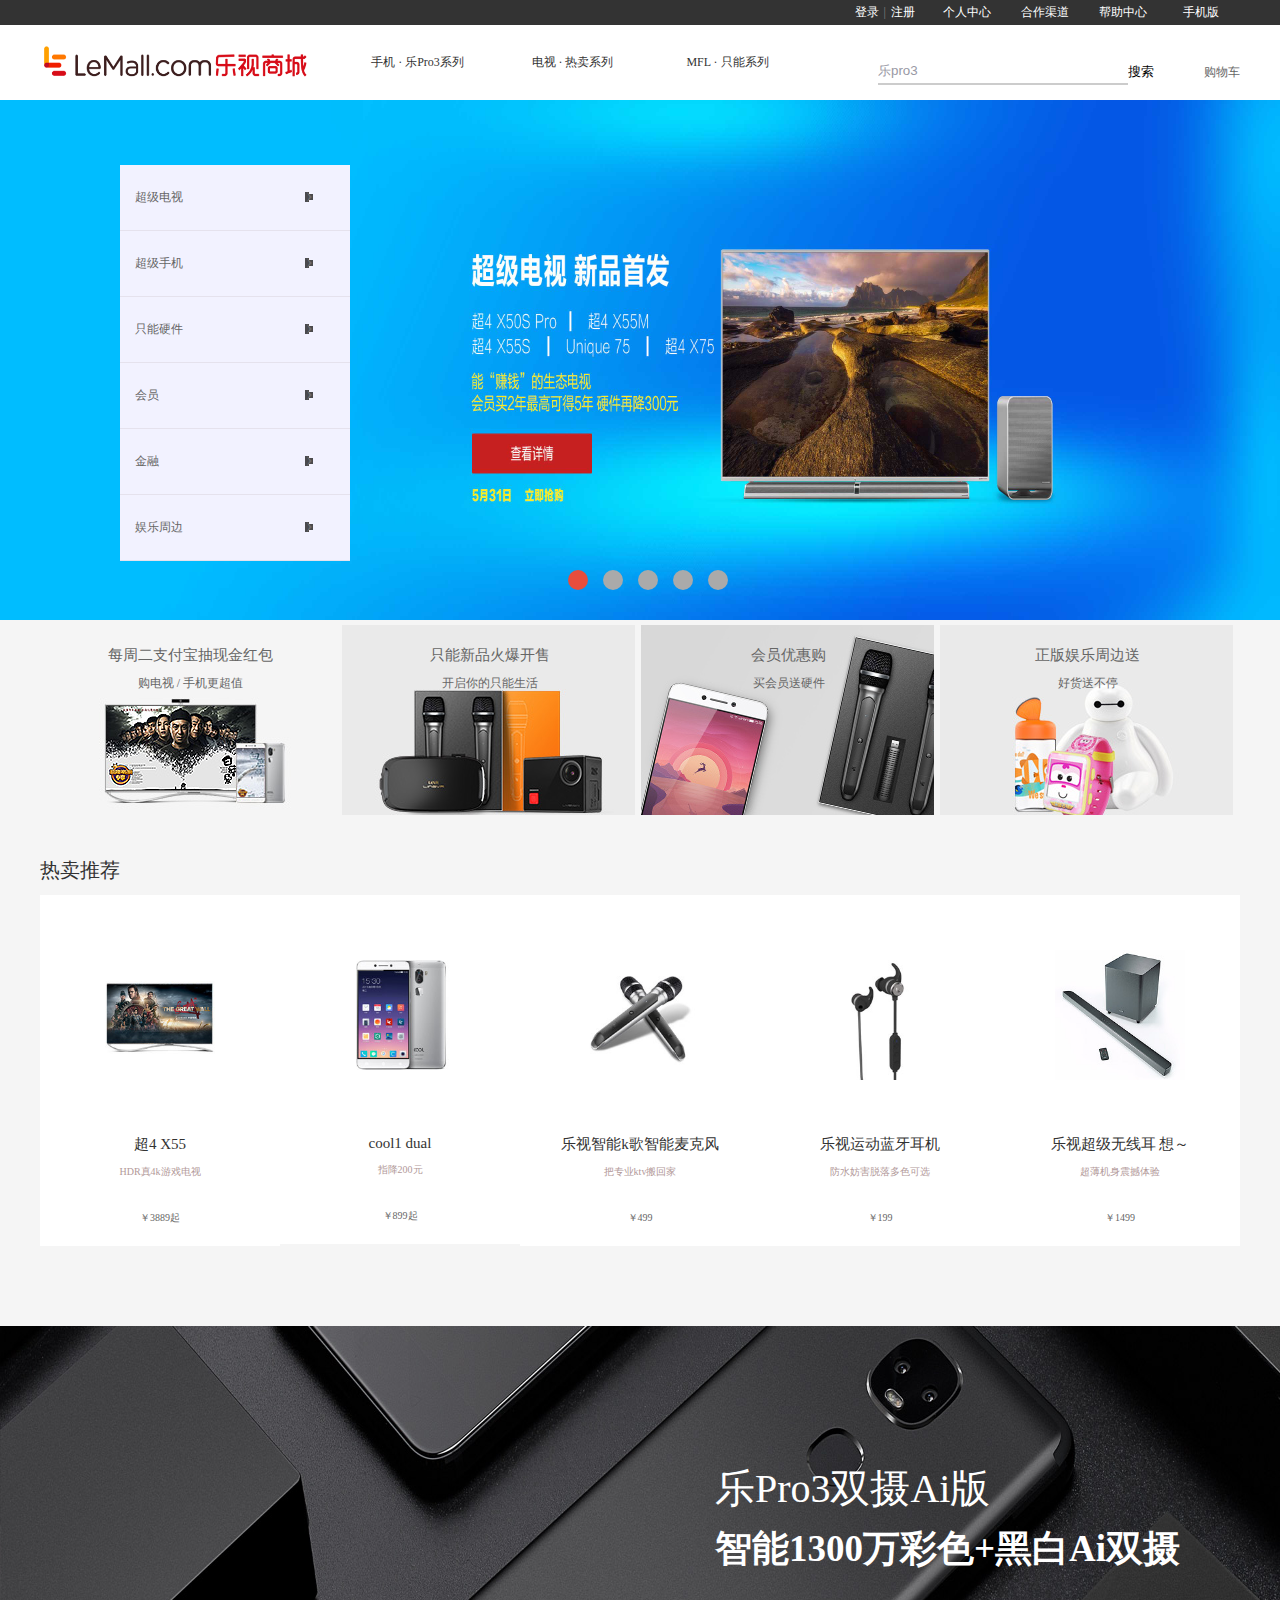
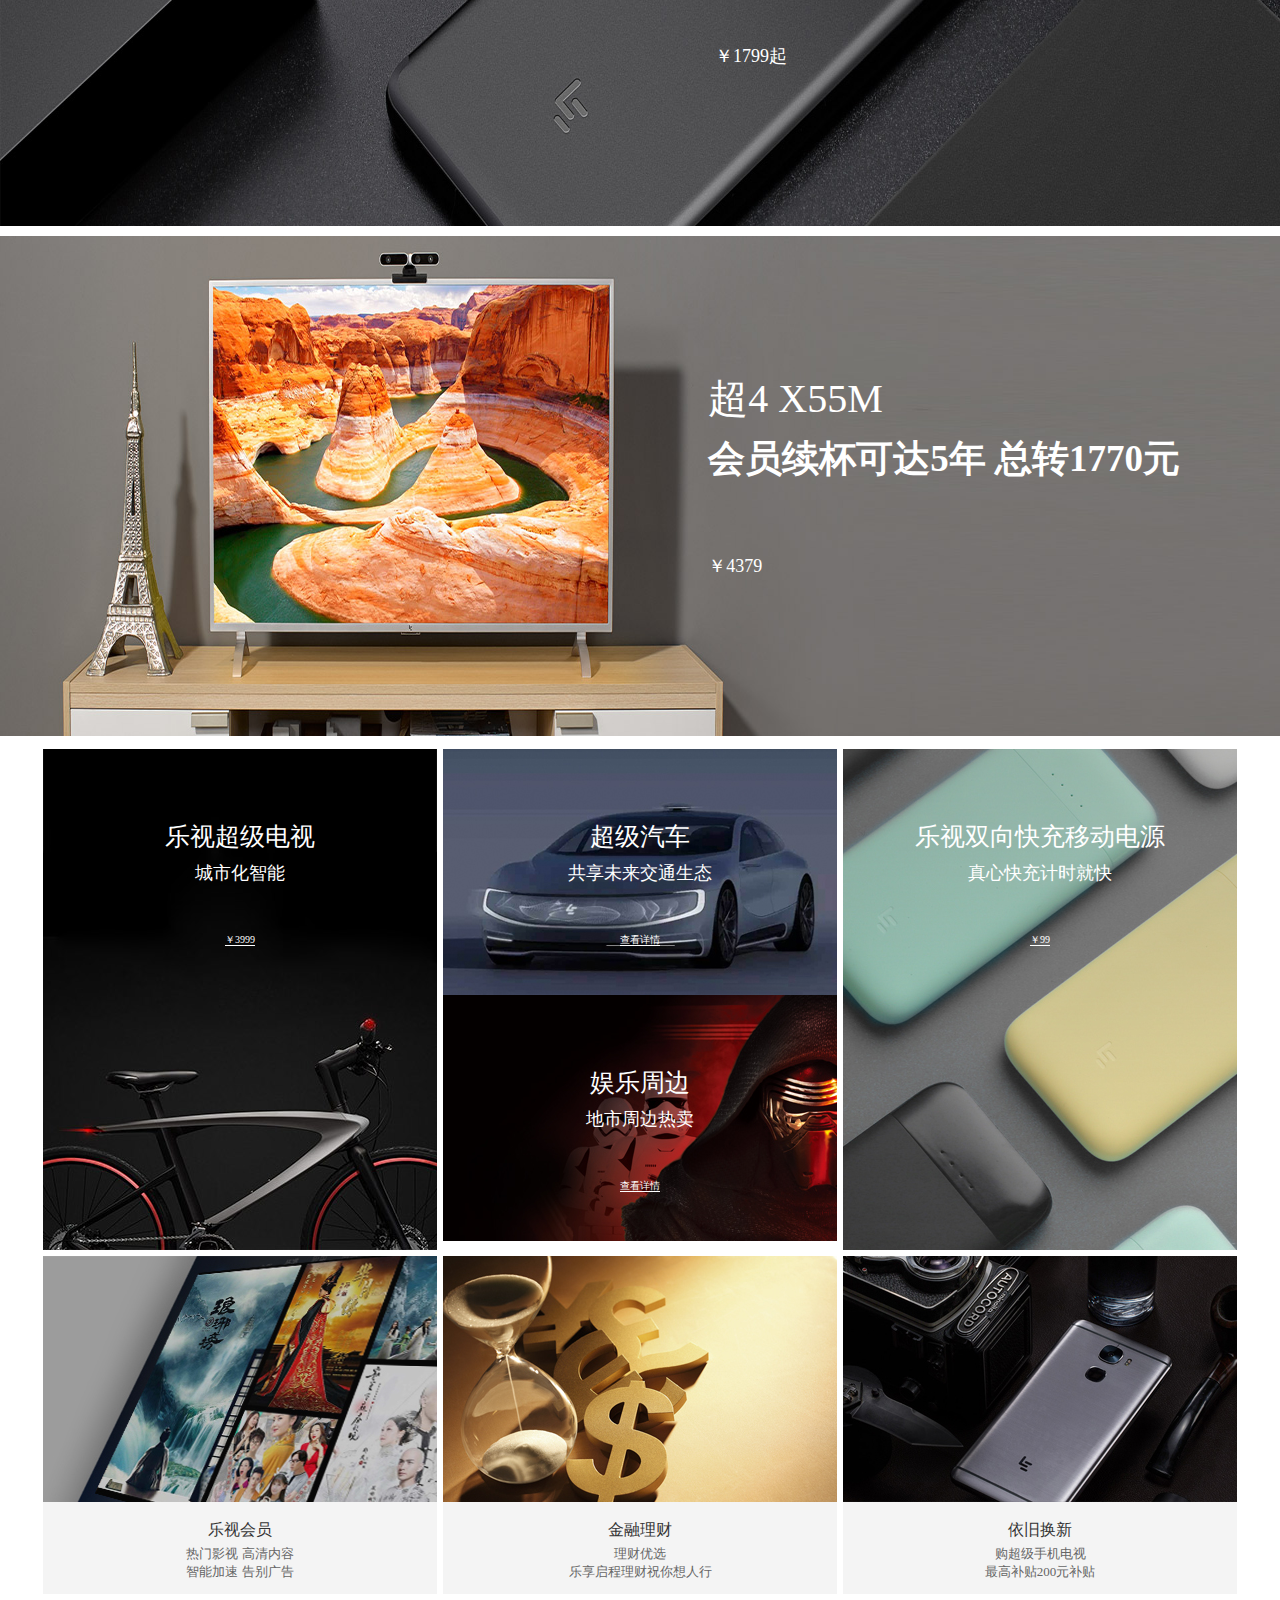
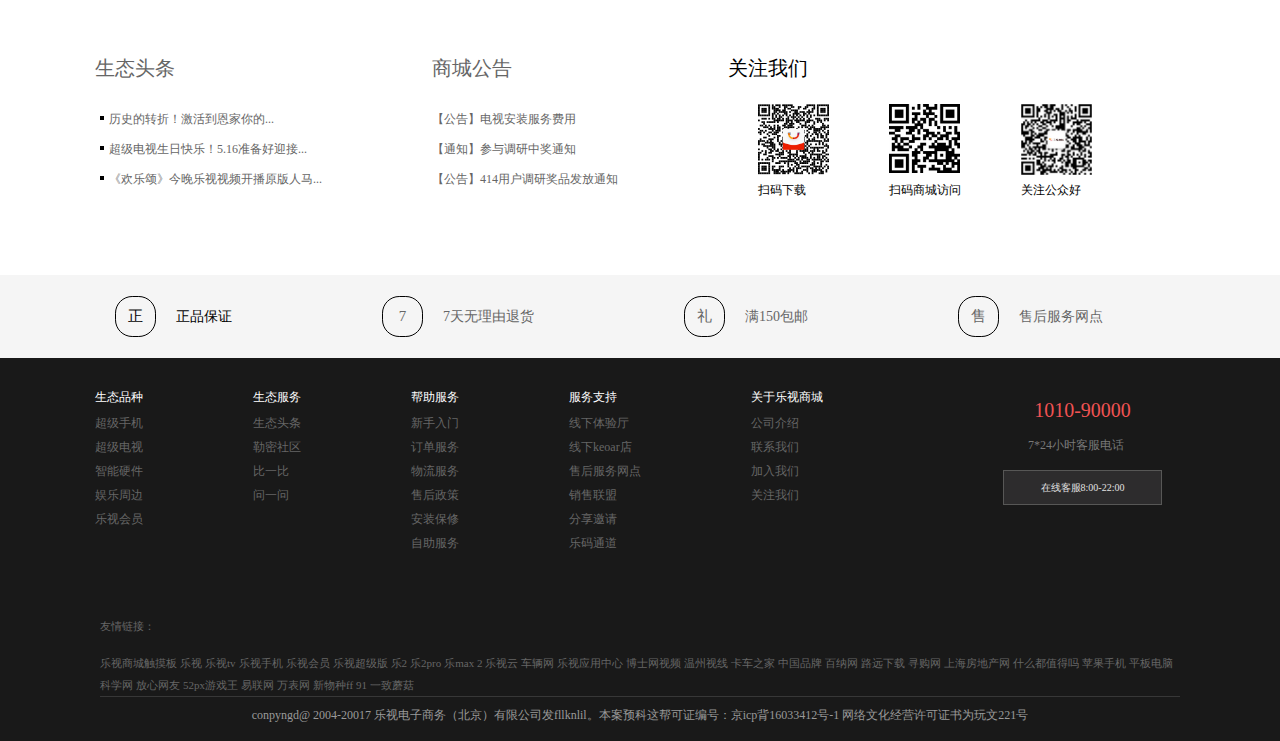
<file: index.html>
<!DOCTYPE html>
<html>
	<head>
		<meta charset="utf-8" />
		<title></title>
		<link type="text/css" rel="stylesheet" href="css/public.css" />
		<link rel="stylesheet" href="css/index.css" />
	</head>
	<body>
		<div id="head">
			<div class="wrpper">
				<div class="right">
				<div class="left head-le"><a href="deng.html">登录</a><span>|</span><a href="subIndex.html">注册</a>
			      </div>
				<div class="right head-ri">	
					<ul>
						<li id="te"><a href="#">个人中心</a></li>
						<li><div><a href="#">合作渠道</a></div>
							<div class="head-bot">
								<ul class="head-bot-b">
									<li><a href="#">大客户通道</a></li>
									<li><a href="#">LePar</a></li>
									<li><a href="#">销售管理</a></li>
								</ul>
							</div>
						</li>
						<li><div><a href="#">帮助中心</a></div>
							<div class="head-bot">
							 <ul class="head-bot-b">
							 	<li><a href="#">配送安装</a></li>
							 	<li><a href="#">售后服务</a></li>
							 	<li><a href="#">运送客服</a></li>
							 	<li><a href="#">联系客服</a></li>
							 </ul>
							</div>
						</li>
						<li>
							<div><a href="#">手机版</a></div>
							<div class="head-bot head-boo">
								<div class="head-bot-w">
									<div >
										<img src="img/12540050008480802.jpg"/>
										<p>扫码下载APP</p>
									</div>
									<div >
										<img src="img/12540104990856432.jpg"/>
										<p>扫码访问微商城</p>
									</div>
									
									
								</div>
							</div>
						</li>
					</ul>
				</div>
				</div>
			</div>
		</div>
		<div id="nav">
			<div class="clear wrpper">
			<div class="left na-le"><a href="#"><img src="img/logo.jpg"/></a></div>
			<div class="left na-le2">
				 <ul>
				 	<li class="1"><a href="#">手机 · 乐Pro3系列</a></li>
				 	<li class="2"><a href="#">电视 · 热卖系列</a></li>
				 	<li class="3"><a href="#">MFL · 只能系列</a></li>
				 </ul>
			</div>
			<div class="right na-ri">
				<div>
					<input class="inp1" type="text" value="乐pro3"/>
					<input class="inp2" type="button" value="搜索"/>
					<span class="span1"><a href="#">购物车</a></span>
					<div class="box">
						<ul>
							<li><a href="#">超4 X40M</a></li>
							<li><a href="#">乐pro3</a></li>
							<li><a href="#">超运动蓝牙耳机</a></li>
							<li><a href="#">乐视盒子</a></li>
							<li><a href="#">变形金刚</a></li>
						</ul>
					</div>
				</div>
				</div>
			</div>
			
			<div class="nav-c">
				<div class="nav-c1 wrpper">
					<ul class="clear">
						<li><a href="#">
							<img src="img/17385883440804157.jpg"/>
							<p>乐视pro3双摄a版</p>
							<span>￥1799起</span>
							</a>
						</li>
						<li><a href="#">
							<img src="img/17385940480153684.jpg"/>
							<p>乐pro3 精英版</p>
							<span>￥1499起</span>
							</a>
							
						</li>
						<li><a href="#">
							<img src="img/17385996827758818.jpg"/>
							<p>乐pro标准版6g+64g</p>
							<span>￥1999起</span>
							</a>
						</li>
						<li><a href="#">
							<img src="img/17386393770194758.jpg"/>
							<p>乐pro3 张艺谋版</p>
							<span>￥2499起</span>
							</a>
						</li>
						</ul>
					</div>
					
					<div class="nav-c2 wrpper">
					<ul class="clear">
						<li><a href="#">
							<img src="img/17547541609074705.jpg"/>
							<p>乐视pro3双摄a版</p>
							<span>￥1799起</span>
							</a>
						</li>
						<li><a href="#">
							<img src="img/17547602406137180 (1).jpg"/>
							<p>乐pro3 精英版</p>
							<span>￥1499起</span>
							</a>
							
						</li>
						<li><a href="#">
							<img src="img/17547619084790142.jpg"/>
							<p>乐pro标准版6g+64g</p>
							<span>￥1999起</span>
							</a>
						</li>
						<li><a href="#">
							<img src="img/17547682309088336.jpg"/>
							<p>乐pro3 张艺谋版</p>
							<span>￥2499起</span>
							</a>
						</li>
						<li><a href="#">
							<img src="img/19284505050983825.jpg"/>
							<p>乐pro3 张艺谋版</p>
							<span>￥2499起</span>
							</a>
						</li>
						<li><a href="#">
							<img src="img/19284524595919984.jpg"/>
							<p>乐pro3 张艺谋版</p>
							<span>￥2499起</span>
							</a>
						</li>
						</ul>
					</div>
					
					<div class="nav-c3 wrpper">
					<ul class="clear">
						<li><a href="#">
							<img src="img/17548195412543703.jpg"/>
							<p>乐视pro3双摄a版</p>
							<span>￥1799起</span>
							</a>
						</li>
						<li><a href="#">
							<img src="img/17548186607578095.jpg"/>
							<p>乐pro3 精英版</p>
							<span>￥1499起</span>
							</a>
							
						</li>
						<li><a href="#">
							<img src="img/17548177901642142.jpg"/>
							<p>乐pro标准版6g+64g</p>
							<span>￥1999起</span>
							</a>
						</li>
						<li><a href="#">
							<img src="img/17548161392143892.jpg"/>
							<p>乐pro3 张艺谋版</p>
							<span>￥2499起</span>
							</a>
						</li>
						<li><a href="#">
							<img src="img/17548154138533319.jpg"/>
							<p>乐pro3 张艺谋版</p>
							<span>￥2499起</span>
							</a>
						</li>
						<li><a href="#">
							<img src="img/18509397514607988.jpg"/>
							<p>乐pro3 张艺谋版</p>
							<span>￥2499起</span>
							</a>
						</li>
						</ul>
					</div>
			</div>	
		</div>
		
		
		
		<div id="banner">
			  <div id="banner01">
			  	
			  </div>
				<div class="ban-min">
					<div class="left ban-min-left">
						<ul>
							<li class="1"><a href="#">超级电视</a></li>
							<li class="2"><a href="#">超级手机</a></li>
							<li class="3"><a href="#">只能硬件</a></li>
							<li class="4"><a href="#">会员</a></li>
							<li class="5"><a href="#">金融</a></li>
							<li class="6"><a href="#">娱乐周边</a></li>
						</ul>
					</div>
					
					<div class="ban-min-right right">
						<div class="ban-min1">
							<ul>
								<li><h1>爆款推荐</h1>
									<p><a href="#">超4 X500</a></p>
									<p><a href="#">超4 X500</a></p>
									<p><a href="#">超4 X500</a></p>
									<p><a href="#">超4 X500</a></p>
									<p><a href="#">超4 X500</a></p>
									<p><a href="#">超4 X500</a></p>
									<p><a href="#">超4 X500</a></p>
									<p><a href="#">超4 X500</a></p>
									<p><a href="#">超4 X500</a></p>
								</li>
								<li>
									<h1>电视系列</h1>
									<p><a href="#">超4 X500</a></p>
									<p><a href="#">超4 X500</a></p>
									<p><a href="#">超4 X500</a></p>
									<p><a href="#">超4 X500</a></p>
									<p><a href="#">超4 X500</a></p>
									<p><a href="#">超4 X500</a></p>
									<p><a href="#">超4 X500</a></p>
									<p><a href="#">超4 X500</a></p>
									<p><a href="#">超4 X500</a></p>
								</li>
								
								<li>
									<h1>电视了类型</h1>
									<p><a href="#">超4 X500</a></p>
									<p><a href="#">超4 X500</a></p>
									<p><a href="#">超4 X500</a></p>
									<p><a href="#">超4 X500</a></p>
									<p><a href="#">超4 X500</a></p>
									<p><a href="#">超4 X500</a></p>
									<p><a href="#">超4 X500</a></p>
									<p><a href="#">超4 X500</a></p>
									<p><a href="#">超4 X500</a></p>
								</li>
								<li>
									<h1>电视尺寸</h1>
									<p><a href="#">超4 X500</a></p>
									<p><a href="#">超4 X500</a></p>
									<p><a href="#">超4 X500</a></p>
									<p><a href="#">超4 X500</a></p>
									<p><a href="#">超4 X500</a></p>
									<p><a href="#">超4 X500</a></p>
									<p><a href="#">超4 X500</a></p>
									<p><a href="#">超4 X500</a></p>
									<p><a href="#">超4 X500</a></p>
								</li>
								<li class="te">
									<img src="img/19264941099248285.jpg" />
								</li>
							</ul>
						</div>
						<div class="ban-min2">
								<ul>
								<li><h1>爆款推荐</h1>
									<p><a href="#">超4 X500</a></p>
									<p><a href="#">超4 X500</a></p>
									<p><a href="#">超4 X500</a></p>
									<p><a href="#">超4 X500</a></p>
									<p><a href="#">超4 X500</a></p>
									<p><a href="#">超4 X500</a></p>
									<p><a href="#">超4 X500</a></p>
									<p><a href="#">超4 X500</a></p>
									<p><a href="#">超4 X500</a></p>
								</li>
								<li>
									<h1>电视系列</h1>
									<p><a href="#"><img src="img/100 (1).png"/>乐lepo双摄</a></p>
								    <p><a href="#"><img src="img/100 (1).png"/>乐lepo双摄</a></p>
								    <p><a href="#"><img src="img/100 (1).png"/>乐lepo双摄</a></p>
									<p><a href="#"></a></p>
									<p><a href="#"></a></p>
									<p><a href="#"></a></p>
									<p><a href="#"></a></p>
									<p><a href="#"></a></p>
								</li>
								
								<li>
									<h1>电视了类型</h1>
									<p><a href="#"><img src="img/100 (1).png"/>乐lepo双摄</a></p>
								    <p><a href="#"><img src="img/100 (1).png"/>乐lepo双摄</a></p>
								    <p><a href="#"><img src="img/100 (1).png"/>乐lepo双摄</a></p>
									<p><a href="#"></a></p>
									<p><a href="#"></a></p>
									<p><a href="#"></a></p>
									<p><a href="#"></a></p>
									<p><a href="#"></a></p>
								</li>
								<li>
									<h1>电视尺寸</h1>
									<p><a href="#"><img src="img/100 (1).png"/>乐lepo双摄</a></p>
								    <p><a href="#"><img src="img/100 (1).png"/>乐lepo双摄</a></p>
								    <p><a href="#"><img src="img/100 (1).png"/>乐lepo双摄</a></p>
									<p><a href="#">超4 X500</a></p>
									<p><a href="#">超4 X500</a></p>
									<p><a href="#">超4 X500</a></p>
									<p><a href="#">超4 X500</a></p>
									<p><a href="#">超4 X500</a></p>
								</li>
								<li  class="te">
									<img src="img/19289557757750645.jpg" />
								</li>
							</ul>
						</div>
						
						<div class="ban-min3">
								<ul>
								<li><h1>爆款推荐</h1>
									<p><a href="#">超4 X500</a></p>
									<p><a href="#">超4 X500</a></p>
									<p><a href="#">超4 X500</a></p>
									<p><a href="#">超4 X500</a></p>
									<p><a href="#">超4 X500</a></p>
									<p><a href="#">超4 X500</a></p>
									<p><a href="#">超4 X500</a></p>
									<p><a href="#">超4 X500</a></p>
									<p><a href="#">超4 X500</a></p>
								</li>
								<li>
									<h1>电视系列</h1>
									<p><a href="#">超4 X500</a></p>
									<p><a href="#">超4 X500</a></p>
									<p><a href="#">超4 X500</a></p>
									<p><a href="#">超4 X500</a></p>
									<p><a href="#">超4 X500</a></p>
									<p><a href="#">超4 X500</a></p>
									<p><a href="#">超4 X500</a></p>
									<p><a href="#">超4 X500</a></p>
									<p><a href="#">超4 X500</a></p>
								</li>
								
								<li>
									<h1>电视了类型</h1>
									<p><a href="#">超4 X500</a></p>
									<p><a href="#">超4 X500</a></p>
									<p><a href="#">超4 X500</a></p>
									<p><a href="#">超4 X500</a></p>
									<p><a href="#">超4 X500</a></p>
									<p><a href="#">超4 X500</a></p>
									<p><a href="#">超4 X500</a></p>
									<p><a href="#">超4 X500</a></p>
									<p><a href="#">超4 X500</a></p>
								</li>
								<li>
									<h1>电视尺寸</h1>
									<p><a href="#">超4 X500</a></p>
									<p><a href="#">超4 X500</a></p>
									<p><a href="#">超4 X500</a></p>
									<p><a href="#">超4 X500</a></p>
									<p><a href="#">超4 X500</a></p>
									<p><a href="#">超4 X500</a></p>
									<p><a href="#">超4 X500</a></p>
									<p><a href="#">超4 X500</a></p>
									<p><a href="#">超4 X500</a></p>
								</li>
								<li  class="te">
									<img src="img/19264941099248285.jpg" />
								</li>
							
							</ul>
						</div>
						
						<div class="ban-min4">
							<ul>
								<li><h1>爆款推荐</h1>
									<p><a href="#">超4 X500</a></p>
									<p><a href="#">超4 X500</a></p>
									<p><a href="#">超4 X500</a></p>
									<p><a href="#">超4 X500</a></p>
									<p><a href="#">超4 X500</a></p>
									<p><a href="#">超4 X500</a></p>
									<p><a href="#">超4 X500</a></p>
									<p><a href="#">超4 X500</a></p>
									<p><a href="#">超4 X500</a></p>
								</li>
								<li>
									<h1>电视系列</h1>
									<p><a href="#">超4 X500</a></p>
									<p><a href="#">超4 X500</a></p>
									<p><a href="#">超4 X500</a></p>
									<p><a href="#">超4 X500</a></p>
									<p><a href="#">超4 X500</a></p>
									<p><a href="#">超4 X500</a></p>
									<p><a href="#">超4 X500</a></p>
									<p><a href="#">超4 X500</a></p>
									<p><a href="#">超4 X500</a></p>
								</li>
								
								<li>
									<h1>电视了类型</h1>
									<p><a href="#">超4 X500</a></p>
									<p><a href="#">超4 X500</a></p>
									<p><a href="#">超4 X500</a></p>
									<p><a href="#">超4 X500</a></p>
									<p><a href="#">超4 X500</a></p>
									<p><a href="#">超4 X500</a></p>
									<p><a href="#">超4 X500</a></p>
									<p><a href="#">超4 X500</a></p>
									<p><a href="#">超4 X500</a></p>
								</li>
								<li>
									<h1>电视尺寸</h1>
									<p><a href="#">超4 X500</a></p>
									<p><a href="#">超4 X500</a></p>
									<p><a href="#">超4 X500</a></p>
									<p><a href="#">超4 X500</a></p>
									<p><a href="#">超4 X500</a></p>
									<p><a href="#">超4 X500</a></p>
									<p><a href="#">超4 X500</a></p>
									<p><a href="#">超4 X500</a></p>
									<p><a href="#">超4 X500</a></p>
								</li>
								<li  class="te">
									<img src="img/18830594494137580.jpg" />
								</li>
							</ul>
						</div>
						
						<div class="ban-min5">
							<ul>
								<li><h1>爆款推荐</h1>
									<p><a href="#">超4 X500</a></p>
									<p><a href="#">超4 X500</a></p>
									<p><a href="#">超4 X500</a></p>
									<p><a href="#">超4 X500</a></p>
									<p><a href="#">超4 X500</a></p>
									<p><a href="#">超4 X500</a></p>
									<p><a href="#">超4 X500</a></p>
									<p><a href="#">超4 X500</a></p>
									<p><a href="#">超4 X500</a></p>
								</li>
								<li>
									<h1>电视系列</h1>
									<p><a href="#">超4 X500</a></p>
									<p><a href="#">超4 X500</a></p>
									<p><a href="#">超4 X500</a></p>
									<p><a href="#">超4 X500</a></p>
									<p><a href="#">超4 X500</a></p>
									<p><a href="#">超4 X500</a></p>
									<p><a href="#">超4 X500</a></p>
									<p><a href="#">超4 X500</a></p>
									<p><a href="#">超4 X500</a></p>
								</li>
								
								<li>
									<h1>电视了类型</h1>
									<p><a href="#">超4 X500</a></p>
									<p><a href="#">超4 X500</a></p>
									<p><a href="#">超4 X500</a></p>
									<p><a href="#">超4 X500</a></p>
									<p><a href="#">超4 X500</a></p>
									<p><a href="#">超4 X500</a></p>
									<p><a href="#">超4 X500</a></p>
									<p><a href="#">超4 X500</a></p>
									<p><a href="#">超4 X500</a></p>
								</li>
								<li>
									<h1>电视尺寸</h1>
									<p><a href="#">超4 X500</a></p>
									<p><a href="#">超4 X500</a></p>
									<p><a href="#">超4 X500</a></p>
									<p><a href="#">超4 X500</a></p>
									<p><a href="#">超4 X500</a></p>
									<p><a href="#">超4 X500</a></p>
									<p><a href="#">超4 X500</a></p>
									<p><a href="#">超4 X500</a></p>
									<p><a href="#">超4 X500</a></p>
								</li>
								<li  class="te">
									<img src="img/18246007566206082.jpg" />
								</li>
							</ul>
						</div>
						<div class="ban-min6">
							<ul>
								<li><h1>爆款推荐</h1>
									<p><a href="#">超4 X500</a></p>
									<p><a href="#">超4 X500</a></p>
									<p><a href="#">超4 X500</a></p>
									<p><a href="#">超4 X500</a></p>
									<p><a href="#">超4 X500</a></p>
									<p><a href="#">超4 X500</a></p>
									<p><a href="#">超4 X500</a></p>
									<p><a href="#">超4 X500</a></p>
									<p><a href="#">超4 X500</a></p>
								</li>
								<li>
									<h1>电视系列</h1>
									<p><a href="#">超4 X500</a></p>
									<p><a href="#">超4 X500</a></p>
									<p><a href="#">超4 X500</a></p>
									<p><a href="#">超4 X500</a></p>
									<p><a href="#">超4 X500</a></p>
									<p><a href="#">超4 X500</a></p>
									<p><a href="#">超4 X500</a></p>
									<p><a href="#">超4 X500</a></p>
									<p><a href="#">超4 X500</a></p>
								</li>
								
								<li>
									<h1>电视了类型</h1>
									<p><a href="#">超4 X500</a></p>
									<p><a href="#">超4 X500</a></p>
									<p><a href="#">超4 X500</a></p>
									<p><a href="#">超4 X500</a></p>
									<p><a href="#">超4 X500</a></p>
									<p><a href="#">超4 X500</a></p>
									<p><a href="#">超4 X500</a></p>
									<p><a href="#">超4 X500</a></p>
									<p><a href="#">超4 X500</a></p>
								</li>
								<li>
									<h1>电视尺寸</h1>
									<p><a href="#">超4 X500</a></p>
									<p><a href="#">超4 X500</a></p>
									<p><a href="#">超4 X500</a></p>
									<p><a href="#">超4 X500</a></p>
									<p><a href="#">超4 X500</a></p>
									<p><a href="#">超4 X500</a></p>
									<p><a href="#">超4 X500</a></p>
									<p><a href="#">超4 X500</a></p>
									<p><a href="#">超4 X500</a></p>
								</li>
								<li  class="te">
									<img src="img/17010775830151128.jpg" />
								</li>
							</ul>
						</div>
					</div>
				</div>	
		</div>

		<div id="main">
			<div class="wrpper">
				<div class="ma-to">
					<ul class="clear">
						<li>
							<a hre="#">
								<div class="ma-to-s">
									<span>每周二支付宝抽现金红包</span>
									<em>购电视  / 手机更超值</em>
								</div>
							<img src="img/18762642724123516.jpg" />
							</a>
						</li>
						<li><a hre="#">
							<div class="ma-to-s"><span>只能新品火爆开售 </span>
							<em>开启你的只能生活</em>
							</div>
							
							<img src="img/zzz.jpg" />
							</a>
						</li>
						<li>
							<a hre="#">
							<div class="ma-to-s"><span>会员优惠购</span>
							<em>买会员送硬件</em>
							</div>
							
							<img src="img/17553154135448836.jpg" />
							</a>
						</li>
						<li>
							<a hre="#">
							<div class="ma-to-s"><span>正版娱乐周边送</span>
							<em>好货送不停</em>
							</div>
							<img src="img/18601417432276966.jpg" />
							</a>
						</li>
					</ul>
				</div>
				<div class="ma-bo">
					<h1>热卖推荐</h1>
					<ul class="clear">
						<li><a href="#">
							<div class="img">
								<img src="img/18847232572294737.jpg"/>	
							</div>
							
							<div class="ma-bo-s">
								<p>超4 X55</p>
								<span>HDR真4k游戏电视</span>
								<em>￥3889起</em>
								<div class="ma-bo-s-t">
									<a href="#">立即购买</a>
								</div>
							</div>
							</a>
						</li>
						<li>
							<a href="#">
							<div class="img">
							 <img src="img/17292033352844198 (1).jpg" />
							 </div>
							 <div class="ma-bo-s">
								<p>cool1 dual</p>
								<span>指降200元</span>
								<em>￥899起</em>
								<div class="ma-bo-s-t">
									<a href="#">立即购买</a>
								</div>
							</div>
							 </a>
						</li>
						<li>
							<a href="#">
							<div class="img">
							 <img src="img/17292154937711008.jpg" />
							 </div>
							 <div class="ma-bo-s">
								<p>乐视智能k歌智能麦克风</p>
								<span>把专业ktv搬回家</span>
								<em>￥499</em>
								<div class="ma-bo-s-t">
									<a href="#">立即购买</a>
								</div>
							</div>
							</a>
						</li>
						<li>
							<a href="#">
							<div class="img">
							 <img src="img/17292196573472872.jpg" />
							 </div>
							 <div class="ma-bo-s">
								<p>乐视运动蓝牙耳机</p>
								<span>防水妨害脱落多色可选</span>
								<em>￥199</em>
								<div class="ma-bo-s-t">
									<a href="#">立即购买</a>
								</div>
							</div>
							</a>
						</li>
						<li>
							<a href="#">
							<div class="img">
							 <img src="img/18152301847634242.jpg" />
							 </div>
							 <div class="ma-bo-s">
								<p>乐视超级无线耳 想～</p>
								<span>超薄机身震撼体验</span>
								<em>￥1499</em>
								<div class="ma-bo-s-t">
									<a href="#">立即购买</a>
								</div>
							</div>
							</a>
						</li>
					</ul>
				</div>
			</div>
		</div>
		<div id="banner01">
			<div class="ban01-to ban01">
				<a href="#">
					<img src="img/17292639027058591.jpg"/>
					<div class="ban01-to-s">
						<h2>乐Pro3双摄Ai版</h2>
						<h3>智能1300万彩色+黑白Ai双摄</h3>
						<span>￥1799起</span>
					
					</div>
						<div class="ban01-to-z">
						
					</div>
				</a>
				
			</div>
			<div class="ban01-bo ban01">
				<a href="#">
					<img src="img/18584749163967917.jpg" />
					<div class="ban01-to-s .wrapper">
						 <h2>超4 X55M</h2>
						<h3>会员续杯可达5年 总转1770元</h3>
						<span>￥4379</span>
					</div>
					<div class="ban01-to-z">
						
					</div>
				</a>
			</div>
		</div>
		
		<div id="le-slide-5">
			<ul class="wrpper clear">
				<li>
					<a href="#">
					<div class="img"><img src="img/17292856876086269.jpg" />
		        </div>
					<div class="le-slide-s">
						<h4>乐视超级电视</h4>
						<h5>城市化智能</h5>
						<em>￥3999</em>
					</div>
					</a>
				</li>
				<li>
					<div class="le-slide-w">
					<a href="#">
					<div class="img"><img src="img/17381924666095850.jpg" /></div>
					<div class="le-slide-s">
						<h4>超级汽车</h4>
						<h5>共享未来交通生态</h5>
						<em>查看详情</em>
					</div>
					</a>
					</div>
					<div class="le-slide-w">
					<a href="#">
					<div class="img"><img src="img/17381971428508789.jpg" /></div>
					<div class="le-slide-s">
						<h4>娱乐周边</h4>
						<h5>地市周边热卖</h5>
						<em>查看详情</em>
					</div>
					</a>
					</div>
				</li>
				<li>
					<a href="#">
					<div class="img"><img src="img/17384523447247025.jpg" /></div>
					<div class="le-slide-s">
						<h4>乐视双向快充移动电源</h4>
						<h5>真心快充计时就快</h5>
						<em>￥99</em>
					</div>
					</a>
				</li>
				<li>
					<a href="#">
					<div class="img"><img src="img/17616376282793962.jpg" /></div>
					<div class="le-slide-h">
						<h6>乐视会员</h6>
						<p>热门影视 高清内容<br/>
							智能加速 告别广告
						</p>
					</div>
					</a>
				</li>
				<li>
					<a href="#">
					<div class="img"><img src="img/17616357502171544.jpg" /></div>
					<div class="le-slide-h">
						<h6>金融理财</h6>
						<p>理财优选<br/>
							乐享启程理财祝你想人行
						</p>
					</div>
					</a>	
				</li>
				<li>
					<a href="#">
					<div class="img"><img src="img/17382132410177285.jpg" /></div>
					<div class="le-slide-h">
						<h6>依旧换新</h6>
						<p>购超级手机电视<br/>
							最高补贴200元补贴
						</p>
					</div>
					</a>
				</li>
			</ul>
		</div>
		<div id="pout">
			<ul class="wrpper clear">
				<li><h2>
					 <a href="#">
					 	生态头条
					 </a>
				   </h2>
				   <p><a href="#"><i></i>历史的转折！激活到恩家你的...</a></p>
				   <p><a href="#"><i></i>超级电视生日快乐！5.16准备好迎接...</a></p>
				   <p><a href="#"><i></i>《欢乐颂》今晚乐视视频开播原版人马...</a></p>
				</li>
				<li>
					<h2>
					 <a href="#">
					 	商城公告
					 </a>
				   </h2>
				   <p><a href="#">【公告】电视安装服务费用</a></p>
				   <p><a href="#">【通知】参与调研中奖通知</a></p>
				   <p><a href="#">【公告】414用户调研奖品发放通知</a></p>
				</li>
				<li class="last-li">
					<h2>关注我们</h2>
					<ul class="clear">
						<li><img src="img/12540050008480802.jpg" />
							<p>扫码下载</p>
						</li>
						<li><img src="img/12540104990856432.jpg" />
								<p>扫码商城访问</p>
						</li>
						<li><img src="img/89898144280734.jpg" />
								<p>关注公众好</p>
						</li>
					</ul>
				</li>
			</ul>
		</div>
		<div id="footer">
			 <div class="foot-to">
			 	<ul class="clear wrpper">
			 		<li><i>正</i><span>正品保证</span></li>
			 		<li><a href="#"><i>7</i><span>7天无理由退货</span></a></li>
			 		<li><a href="#"><i>礼</i><span>满150包邮</span></a></li>
			 		<li><a href="#"><i>售</i><span>售后服务网点</span></a></li>
			 	</ul>
			 </div>	
			 <div class="foot-bo">
			 	<div class="foot-bo-t">
			 	 <ul class="wrpper clear">
			 	 	<li><h6>生态品种</h6>
			 	 		<a href="#">超级手机</a>
			 	 		<a href="#">超级电视</a>
			 	 		<a href="#">智能硬件</a>
			 	 		<a href="#">娱乐周边</a>
			 	 		<a href="#">乐视会员</a>
			 	 	</li>
			 	 	<li>
			 	 		<h6>生态服务</h6>
			 	 		<a href="#">生态头条</a>
			 	 		<a href="#">勒密社区</a>
			 	 		<a href="#">比一比</a>
			 	 		<a href="#">问一问</a>
			 	 		
			 	 	</li>
			 	 	<li>
			 	 		<h6>帮助服务</h6>
			 	 		<a href="#">新手入门</a>
			 	 		<a href="#">订单服务</a>
			 	 		<a href="#">物流服务</a>
			 	 		<a href="#">售后政策</a>
			 	 		<a href="#">安装保修</a>
			 	 		<a href="#">自助服务</a>
			 	 	</li>
			 	 	<li>
			 	 		<h6>服务支持</h6>
			 	 		<a href="#">线下体验厅</a>
			 	 		<a href="#">线下keoar店</a>
			 	 		<a href="#">售后服务网点</a>
			 	 		<a href="#">销售联盟</a>
			 	 		<a href="#">分享邀请</a>
			 	 		<a href="#">乐码通道</a>
			 	 	</li>
			 	 	<li>
			 	 			<h6>关于乐视商城</h6>
			 	 		<a href="#">公司介绍</a>
			 	 		<a href="#">联系我们</a>
			 	 		<a href="#">加入我们</a>
			 	 		<a href="#">关注我们</a>
			 	 	</li>
			 	 	<li class="last">
			 	 		<p>
			 	 			1010-90000
			 	 		</p>
			 	 		<span>7*24小时客服电话</span>
			 	 		<a href="#">在线客服8:00-22:00</a>
			 	 	</li>
			 	 </ul>
			 	 </div>
			 	 <div class="foot-a">
			 	 	<em><a href="#">友情链接：</a></em>
			 	 	<a href="#">乐视商城触摸板</a>
			 	 	<a href="#">乐视</a>
			 	 	<a href="#">乐视tv</a>
			 	 	<a href="#">乐视手机</a>
			 	 	<a href="#">乐视会员</a>
			 	 	<a href="#">乐视超级版</a>
			 	 	<a href="#">乐2</a>
			 	 	<a href="#">乐2pro</a>
			 	 	<a href="#">乐max 2</a>
			 	 	<a href="#">乐视云</a>
			 	 	<a href="#">车辆网</a>
			 	 	<a href="#">乐视应用中心</a>
			 	 	<a href="#">博士网视频</a>
			 	 	<a href="#">温州视线</a>
			 	 	<a href="#">卡车之家</a>
			 	 	<a href="##">中国品牌</a>
			 	 	<a href="#">百纳网</a>
			 	 	<a href="#">路远下载</a>
			 	 	<a href="#">寻购网</a>
			 	 	<a href="#">上海房地产网</a>
			 	 	<a href="#">什么都值得吗</a>
			 	 	<a href="#">苹果手机</a>
			 	 	<a href="#">平板电脑</a>
			 	 	<a href="#">科学网</a>
			 	 	<a href="#">放心网友</a>
			 	 	<a href="">52px游戏王</a>
			 	 	<a href="">易联网</a>
			 	 	<a href="">万表网</a>
			 	 	<a href="">新物种ff 91</a>
			 	 	<a href="">一致蘑菇</a>
			 	 </div>
			 	 <div class="foor-foo">
			 	 	<p>conpyngd@ 2004-20017 乐视电子商务（北京）有限公司发fllknlil。本案预科这帮可证编号：京icp背16033412号-1 网络文化经营许可证书为玩文221号</p>
			 	 </div>
			 </div>
			 
		</div>
	</body>
</html>
<script type="text/javascript" src="js/jquery-1.8.3.min.js" ></script>
<script type="text/javascript" src="js/cookieTools.js"></script>
<script type="text/javascript" src="js/banner.js" ></script>
<script type="text/javascript" src="js/index.js" ></script>
</file>
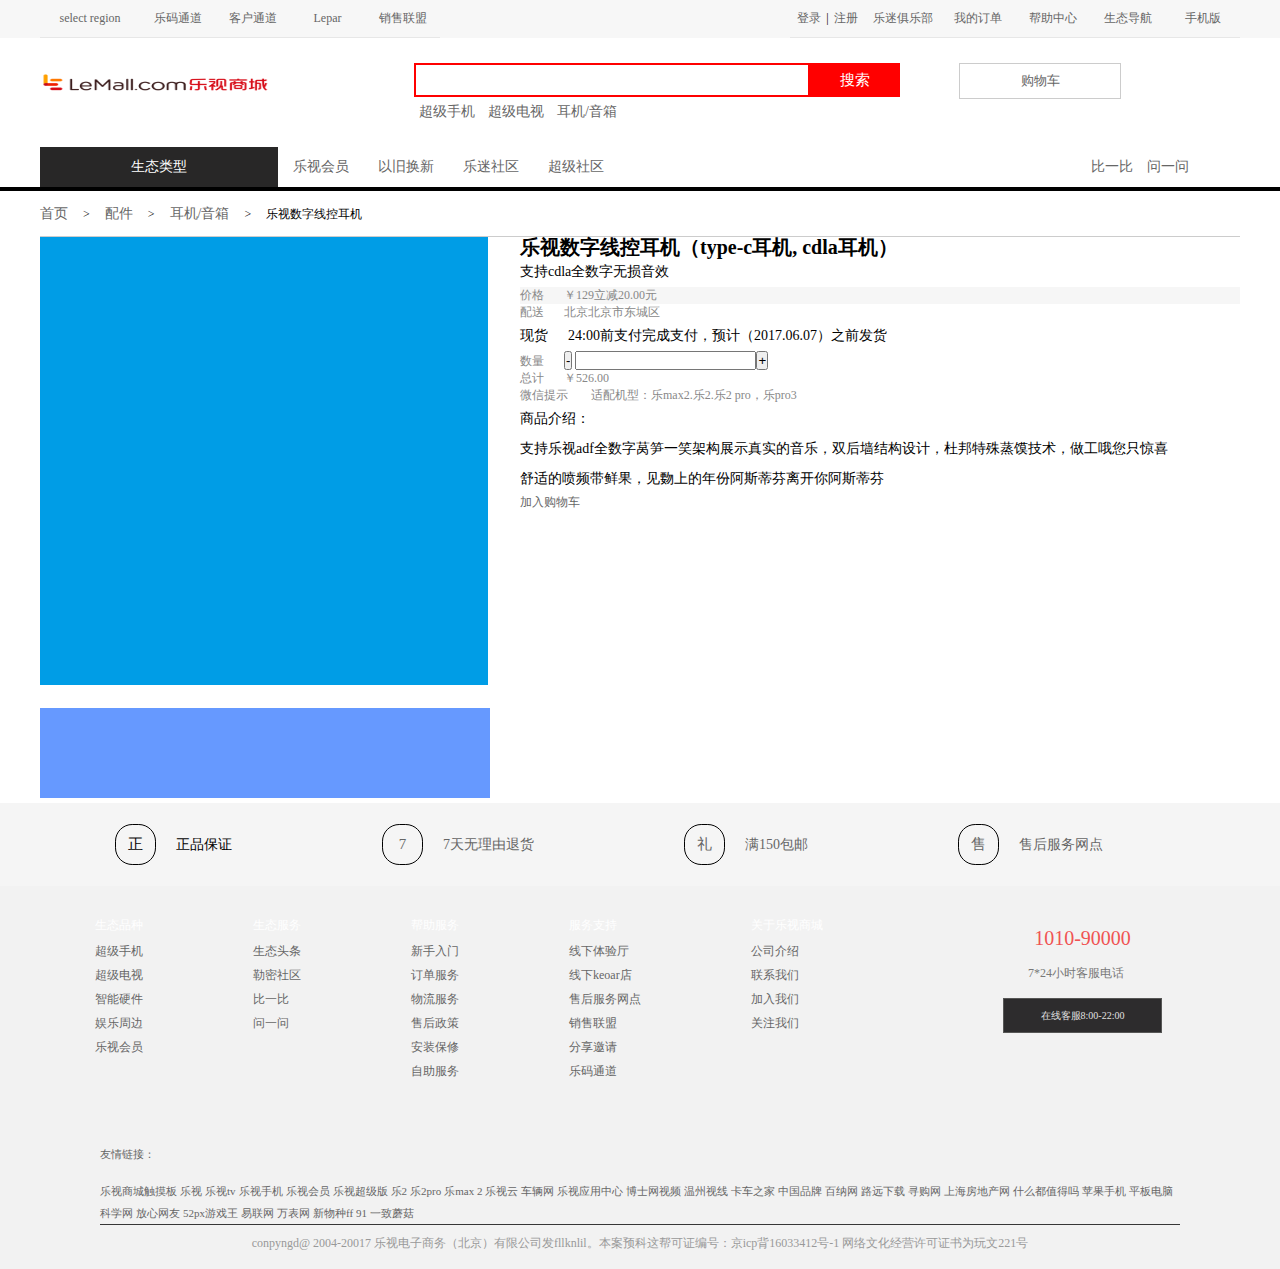
<file:  Details.html>
<!DOCTYPE html>
<html>
	<head>
		<meta charset="UTF-8">
		<title></title>
		<link rel="stylesheet" href="css/public.css" />
		<link rel="stylesheet" href="css/lk.css" />
		<link rel="stylesheet" href="css/lkmin.css" />	
		<link rel="stylesheet" href="css/datails.css" />
	</head>
	<div id="header"></div>
	<div id="data-min">
		<div class="wrpper">
			<div class="min-to"><a href="#">首页</a><span>></span><a href="#">配件</a><span>></span><a href="#">耳机/音箱</a><span>></span><em>乐视数字线控耳机</em></div>
			<div class="min-co clear">
				<div class="left">
					<div class="img-to"></div>
					<div class="img-bo">
						
					</div>
				</div>
				<div class="right cen-ri">
					 <h1>乐视数字线控耳机（type-c耳机, cdla耳机）</h1>
					 <p>支持cdla全数字无损音效</p>
					 <ul>
					 	<li class="li-1"><span>价格</span><em>￥129</em><em>立减20.00元</em></li>
					 	<li class="li-2"><span>配送</span><em>北京</em><em>北京市</em><em>东城区</em>
					 		<p><span>现货</span><em>24:00前支付完成支付，预计（<i>2017.06.07</i>）之前发货</em></p>
					 	</li>
					 	<li class="li-3"><span>数量</span><input type="button" value="-"/>
					 		<input type="text" /><input type="button" value="+" />
					 	</li>
					 	<li class="li-4"><span>总计</span><em>￥526.00</em>
					 		
					 	</li>
					 	<li class="li-5">
					 		<span>微信提示</span> <em>适配机型：乐max2.乐2.乐2 pro，乐pro3</em>
					 		<p>商品介绍：<br/>
					 			支持乐视adf全数字莴笋一笑架构展示真实的音乐，双后墙结构设计，杜邦特殊蒸馍技术，做工哦您只惊喜<br />
					 			舒适的喷频带鲜果，见覅上的年份阿斯蒂芬离开你阿斯蒂芬
					 		</p>
					 	</li>
					 </ul>
					 <div class="gowo">
					 	<a href="#">加入购物车</a>
					 </div>
				</div>
			</div>	
		
		</div>
	</div>
	<div id="footer"></div>
	<body>
	</body>
</html>
<script type="text/javascript" src="js/jquery-1.8.3.js" ></script>
<script>
	$(function(){
		$(".inp1").focus(function(){
			$(".head-bo-c .box").css("display","block");
		});
		$(".inp1").blur(function(){
			$(".head-bo-c .box").css("display","none");
		});
		$("#header").load("lk.html #header");
		$("#footer").load("index.html #footer");
		$(".bigBox").load("index.html #banner .ban-min");
	});
</script>
</file>
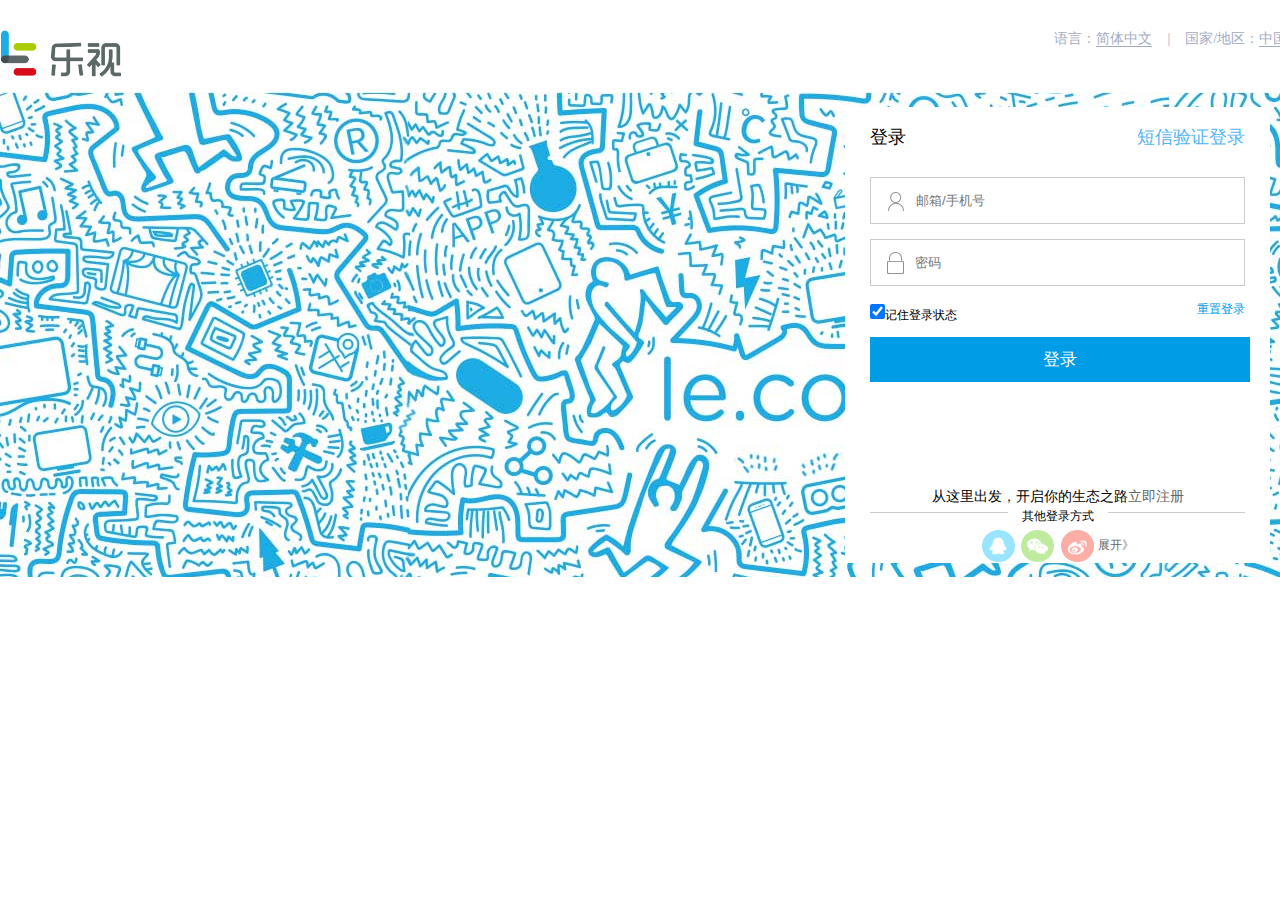
<file: deng.html>
<!DOCTYPE html>
<html>
	<head>
		<meta charset="UTF-8">
		<title></title>
		<link rel="stylesheet" href="css/public.css" />
		<link rel="stylesheet" href="css/deng.css" />
	</head>
	<body>
		<div id="header">
			<div class="clear">
			<div class="left hea-le">
				<a href="#"><img src="img/CNlogo2x.png" /></a>
			</div>
				<div class="right head-ri">
					<p>语言：<a href="#">简体中文</a><span>|</span>国家/地区：<a href="#">中国</a><span>|</span>帮助</p>
				</div>
			</div>
		</div>
		<div id="main">
			<div class="ce">
				<div class="box1">
				<div class="ce-to">
					<span>登录</span><span class="sp1"><a href="#">短信验证登录</a></span>
				</div>
				<ul><apan class="zou"></apan>
					<li><img src="img/1.png"/><input uesrName="uesrName" type="text" placeholder="邮箱/手机号"></li>
					<li><img src="img/2.png"/><input uesrName="uesrpass" type="text" placeholder="密码"></li>
				</ul>
				    <input class="inp1" type="checkbox" checked="checked"/><span>记住登录状态</span>  <span><a href="#">重置登录</a> </span>
					<input class="inp2" type="button" value="登录" />
				
				<div class="ce-bo">
					<p>从这里出发，开启你的生态之路<a href="subIndex.html">立即注册</a></p>
					<span>其他登录方式</span>
					
					  <em><img src="img/5.png"/><img class="img" src="img/6.png"/></em>
					   
						<em class="em-e2"><a href="#">展开》</a> </em>
					
				</div>
				</div>
			
					<div class="box2">
						<div class="ce-to">
							 <span class="sp2"><a href="#">返回></a></span>
						</div>
						<div>
							<ul>
								<li><img src="img/1.png"/><input type="text" placeholder="邮箱/手机号"></li>
								<li><img src="img/3.png"/><input type="text" placeholder="输入验证码，点击更换图片"></li>
							</ul>
							  <p class="p-p1"><em><img src="img/4.png"/><input class="inp-p1 " type="text" placeholder="短信验证"></em> <em class="em-e1">获取验证码</em></p>
							    <input class="inp1" type="checkbox" checked="checked"/><span>记住登录状态</span>
								<input class="inp2" type="button" value="登录" />
							</div>
					</div>
		  </div>
		</div>
	</body>
</html>
<script type="text/javascript" src="js/jquery-1.8.3.min.js" ></script>
<script type="text/javascript" src="js/cookieTools.js"></script>
<script type="text/javascript" src="js/deng.js" ></script>
</file>
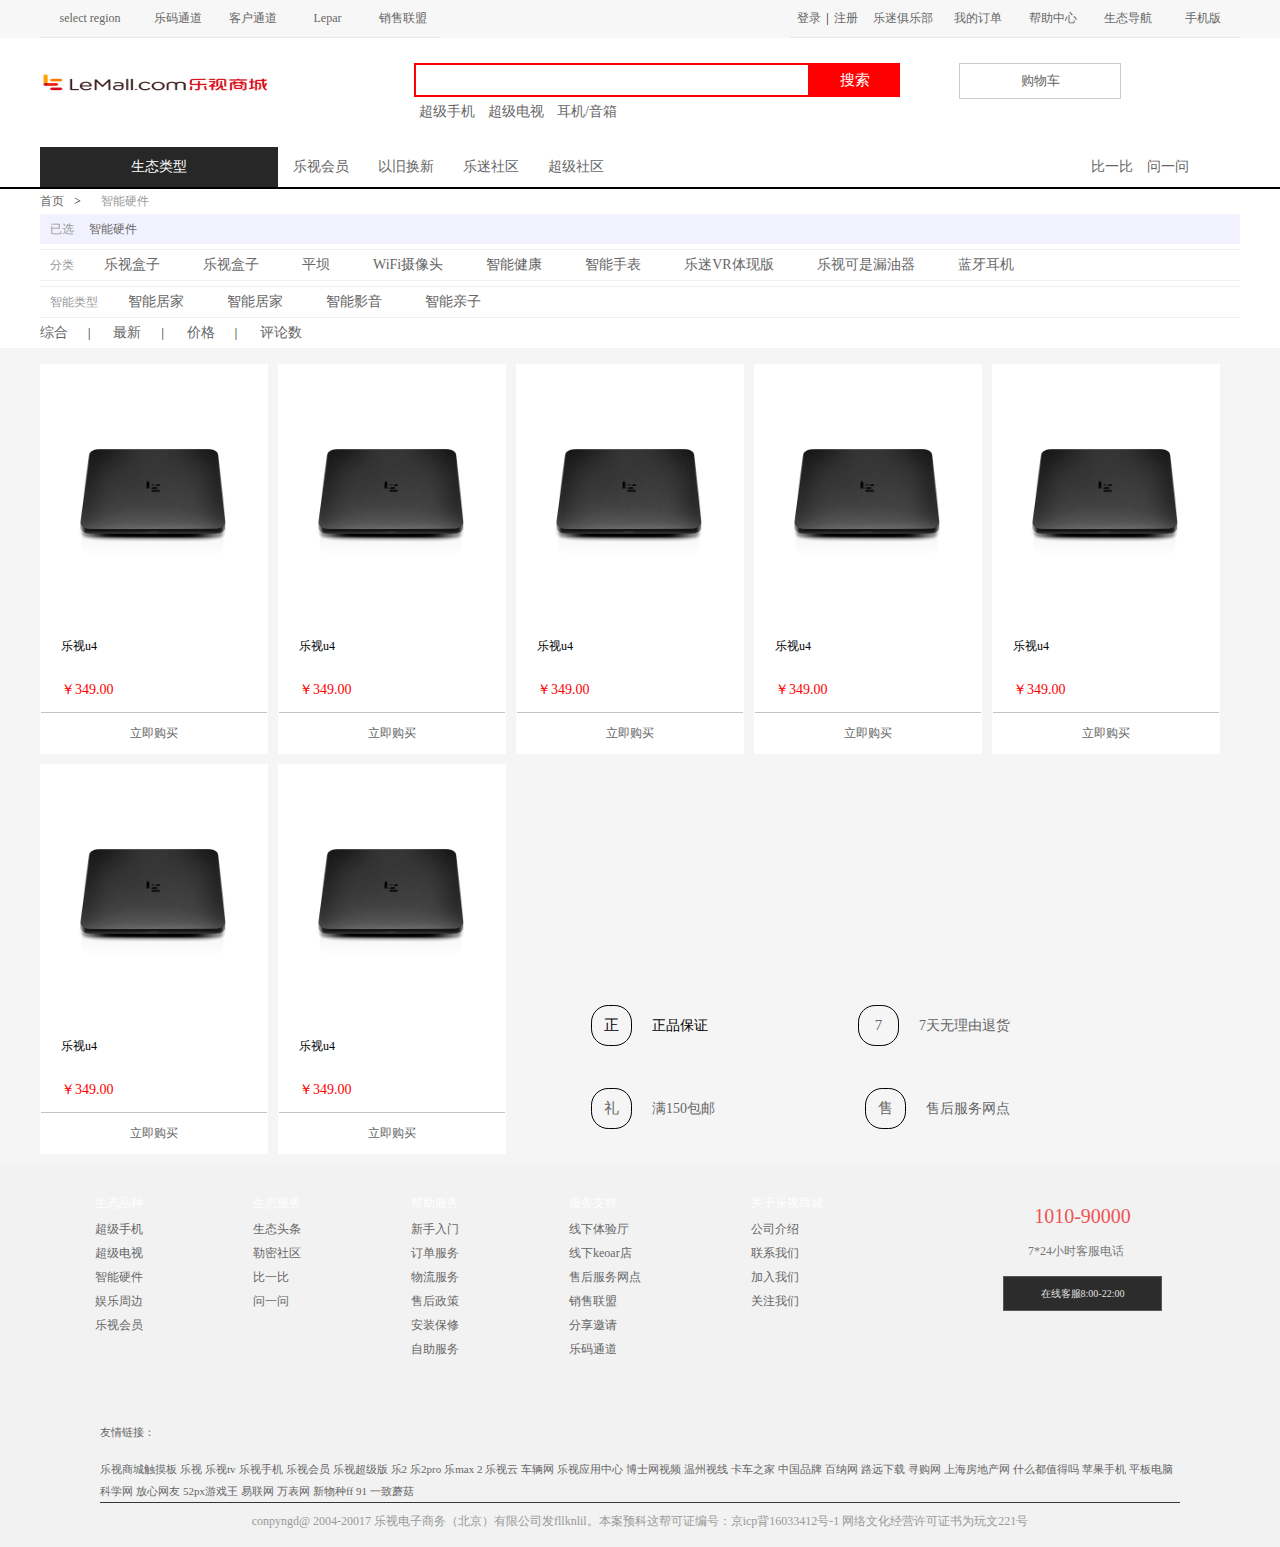
<file: lk.html>
<!DOCTYPE html>
<html>
	<head>
		<meta charset="UTF-8">
		<title></title>
		<link rel="stylesheet" href="css/public.css" />
		<link rel="stylesheet" href="css/lkmin.css" />
		<link rel="stylesheet" href="css/lk.css" />
		<link rel="stylesheet" href="css/lk-center.css" />
	</head>
	<body>
		<div id="header">
			<div class="header">
				<div class="head-to clear wrpper">
					<div class="left head-to-l">
						<ul>
						<li class="te"><a href="#">select region</a>
							
								<ul class="box">
									<li><a href="#">zhong guo</a></li>
									<li><a href="#">u s a</a></li>
									<li><a href="#">inaldin</a></li>
									<li><a href="#">rusf</a></li>
								</ul>
							
						<li><a href="#">乐码通道</a></li>
						<li><a href="#">客户通道</a></li>
						<li><a href="#">Lepar</a></li>
						<li><a href="#">销售联盟</a></li>
					</div>
					<div class="right head-to-l">
						<ul class="clear">
							<li><a href="#">登录</a><span>|</span><a hhref="#">注册</a></li>
							<li><a href="#">乐迷俱乐部</a></li>
							<li><a href="#">我的订单</a></li>
							<li><a href="#">帮助中心</a>
								
									<ul>
										<li><a href="#">喷送装置</a></li>
										<li><a href="#">售后服务</a></li>
										<li><a href="#">运算标准</a></li>
										<li><a href="#">联系客服</a></li>
									</ul>
								
							</li>
							<li><a href="#">生态导航</a>
								
									<ul>
										<li><a href="#">乐视视频</a></li>
										<li><a href="#">酒吧网</a></li>
										<li><a href="#">lepar</a></li>
									</ul>
								
							</li>
							<li><a href="#">手机版</a></li>
						</ul>
					</div>
				</div>
				</div>
		        <div class="head-bo wrpper clear">
		        	<div class="left head-bo-l"><a href="#"><img src="img/logo.jpg"/></a></div>
		        	 <div class="left head-bo-c">
		        	    	<input class="inp1" type="text" />
		        		    <input class="inp2" type="button" value="搜索" />  
		        	    	<a href="#">超级手机</a>
		        	    	<a href="#">超级电视</a>
		        	    	<a href="#">耳机/音箱</a>
		        	    	<div class="box">
		        	    		<ul>
		        	    			<li><a href="#">超400 40</a></li>
		        	    			<li><a href="#">超400 40</a></li>
		        	    			<li><a href="#">超400 40</a></li>
		        	    			<li><a href="#">超400 40</a></li>
		        	    			<li><a href="#">超400 40</a></li>
		        	    		</ul>
		        	    	</div>
		        	</div>
		        	<div class="left left head-bo-r"><a href="#">购物车</a>
		        	</div>
			</div>
			
			<div class="head-boo wrpper">
				<ul class="clear">
					<li class="te1"><a href="#">生态类型</a>
						<div class="bigBox">
							
						</div>
					</li>
					<li><a href="#">乐视会员</a></li>
					<li><a href="#">以旧换新</a></li>
					<li><a href="#">乐迷社区</a></li>
					<li><a href="#">超级社区</a></li>
					<li class="te2"><a href="#">比一比</a><a href="#">问一问</a></li>
				</ul>
			</div>
		</div>
		<div id="main">
			<div class="main-to">
			<div class="wrpper">
				<p class="p1"><a href="#">首页</a><span>></span><em>智能硬件</em></p>
				<p class="p2"><em>已选</em><a href="#">智能硬件</a></p>
				<p class="p3"><em>分类</em><a hhref="#">乐视盒子</a>
					<a hhref="#">乐视盒子</a>
					<a hhref="#">平坝</a>
					<a hhref="#">WiFi摄像头</a>
					<a hhref="#">智能健康</a>
					<a hhref="#">智能手表</a>
					<a hhref="#">乐迷VR体现版</a>
					<a hhref="#">乐视可是漏油器</a>
					<a hhref="#">蓝牙耳机</a>
				</p>
				<p class="p3"><em>智能类型</em><a href="#">智能居家</a>
					<a href="#">智能居家</a>
				     <a href="#">智能影音</a>
				     <a href="#">智能亲子</a>
				</p>
				<p class="p5">
					<a href="#">综合</a><span>|</span>
					<a href="#">最新</a><span>|</span>
					<a href="#">价格</a><span>|</span>
					<a href="#">评论数</a>
				</p>	
			</div>
			</div>
			<div class="main-bo">
				<div class="wrpper">
					<ul class="clear">
						<li><a href="#">
							<div class="img1"><img src="img/3378592516024223.jpg" /></div>
							<div class="le1">乐视u4
								<p class="le1 le-z">乐视u4</p>
							</div>
						
							<div class="le2"><span>￥349.00</span></div>
								<p>立即购买</p>
						</a></li>
						<li><a href="#">
							<div class="img1"><img src="img/3378592516024223.jpg" /></div>
							<div class="le1">乐视u4
								<p class="le1 le-z">乐视u4</p>
							</div>
						
							<div class="le2"><span>￥349.00</span></div>
								<p>立即购买</p>
						</a></li>
						<li><a href="#">
							<div class="img1"><img src="img/3378592516024223.jpg" /></div>
							<div class="le1">乐视u4
								<p class="le1 le-z">乐视u4</p>
							</div>
						
							<div class="le2"><span>￥349.00</span></div>
								<p>立即购买</p>
						</a></li>
						<li><a href="#">
							<div class="img1"><img src="img/3378592516024223.jpg" /></div>
							<div class="le1">乐视u4
								<p class="le1 le-z">乐视u4</p>
							</div>
						
							<div class="le2"><span>￥349.00</span></div>
								<p>立即购买</p>
						</a></li>
						<li><a href="#">
							<div class="img1"><img src="img/3378592516024223.jpg" /></div>
							<div class="le1">乐视u4
								<p class="le1 le-z">乐视u4</p>
							</div>
						
							<div class="le2"><span>￥349.00</span></div>
								<p>立即购买</p>
						</a></li>
						<li><a href="#">
							<div class="img1"><img src="img/3378592516024223.jpg" /></div>
							<div class="le1">乐视u4
								<p class="le1 le-z">乐视u4</p>
							</div>
						
							<div class="le2"><span>￥349.00</span></div>
								<p>立即购买</p>
						</a></li>
						<li><a href="#">
							<div class="img1"><img src="img/3378592516024223.jpg" /></div>
							<div class="le1">乐视u4
								<p class="le1 le-z">乐视u4</p>
							</div>
						
							<div class="le2"><span>￥349.00</span></div>
								<p>立即购买</p>
						</a></li>
					</ul>
				</div>
			</div>	
		</div>
		<div id="footer">
			
		</div>
	</body>
</html>
<script type="text/javascript" src="js/jquery-1.8.3.min.js" ></script>
<script>
	$(function(){
		$(".inp1").focus(function(){
			$(".head-bo-c .box").css("display","block");
		});
		$(".inp1").blur(function(){
			$(".head-bo-c .box").css("display","none");
		});
		$(".head-boo .bigBox").load("index.html #banner .ban-min");
	    $("#footer").load("index.html #footer");
	});
	
</script>
</file>
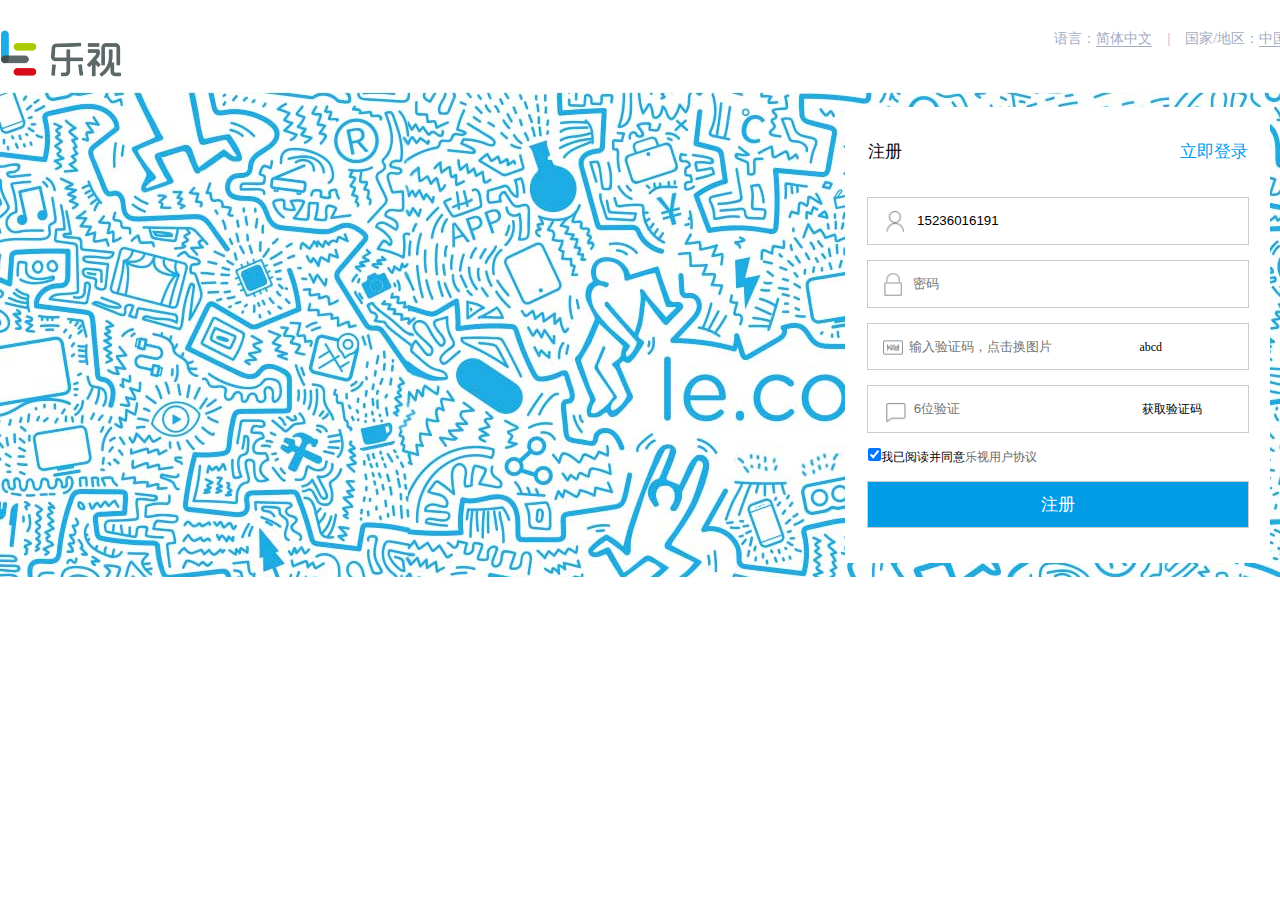
<file: subIndex.html>
<!DOCTYPE html>
<html>
	<head>
		<meta charset="UTF-8">
		<title></title>
	</head>
	<link rel="stylesheet" href="css/public.css" />
	<link rel="stylesheet" href="css/sub.css" />
	<body>
		<div id="header">
			<div class="clear">
			<div class="left hea-le">
				<a href="#"><img src="img/CNlogo2x.png" /></a>
			</div>
				<div class="right head-ri">
					<p>语言：<a href="#">简体中文</a><span>|</span>国家/地区：<a href="#">中国</a><span>|</span>帮助</p>
				</div>
			</div>
		</div>
			
		<div id="main">
			<div class="ce">
				<form action="sub.php" method="post">
				<p class="p1"><span>注册<span/><span><a href="deng.html">立即登录</a></span></p>
				 <span class="ma-ti"></span>
				<p><img src="img/1.png"/><input class="inp1 inp0" name="userName" type="text" value="15236016191"/></p>
				<p><img src="img/2.png"/><input class="inp1" name="userPass" type="text" placeholder="密码"/></p>
				<p><img src="img/3.png"/><input class="inp2" type="text" placeholder="输入验证码，点击换图片" /><span class="yan">abcd</span></p>
				<p><img src="img/4.png"/><em class="p2"><input class="inp3" type="text" placeholder="6位验证"  /></em><span>获取验证码</span></p>
				<p class="p3"><input type="checkbox" checked="checked"/>我已阅读并同意<a href="#">乐视用户协议</a></p>	
				<p class="p4"><input class="inp4" type="submit" value="注册"/></p>
				</form>
			</div>
		</div>
	</body>
</html>
<script type="text/javascript" src="js/jquery-1.8.3.min.js" ></script>
<script type="text/javascript" src="js/subindex.js"></script>
</file>
<file: css/public.css>
@charset "utf-8";
/* CSS Document */
body,ol,ul,h1,h2,h3,h4,h5,h6,p,th,td,dl,dd,form,fieldset,legend,input,textarea,select,td{margin:0;padding:0;}
body{font:12px  "宋体"; word-wrap:break-word;}
a,u,s,del{color:#666;text-decoration:none} 
fieldset ,a img,.bor0 {border:0;}
i,em,b{font-style:normal;font-weight:100;}
li{list-style:none}
img{vertical-align:middle}
table{border-collapse:collapse;}/*细线边框*/



.ind2{text-indent:2em} 
/*溢出隐藏出现省略号*/
.over{white-space:nowrap;overflow:hidden;text-overflow:ellipsis;}

/*让图片垂直对齐方式*/
.valign{text-align:center;}
.valign:after{content:"";display:inline-block;width:0;height:100%;
vertical-align:middle;}/*给valign添加个子元素对齐图片*/
.valign img{vertical-align:middle;}

/*万能清除浮动法*/
.clear{zoom:1;}
.clear:after{content:"";clear:both;display:block;}
</file>
<file: css/index.css>
.wrpper {
  width: 1200px;
  margin: 0 auto; }

.right {
  float: right; }

.left {
  float: left; }

#head {
  height: 25px;
  background: #333333; }

#head a {
  color: #fff;
  font: 12px/25px ""; }

#head .head-le {
  margin-right: 13px; }

#head .head-le span {
  color: #808080;
  margin: 0 5px; }

#head .head-le a:hover {
  color: red; }

#head .head-ri ul li {
  float: left;
  position: relative; }

#head .head-ri ul li a {
  display: block;
  width: 78px;
  text-align: center; }

#head .head-bot {
  position: absolute;
  display: none;
  float: none;
  z-index: 99;
  background: #fff;
  z-index: 999; }

#head .head-bot a {
  color: #333333; }

#head .head-bot .head-bot-w {
  width: 300px;
  display: flex;
  justify-content: space-around;
  text-align: center; }

#head .head-boo {
  left: -230px;
  padding: 10px 0; }

#head .head-ri ul li:hover {
  background: #fff; }

#head .head-ri ul li:hover .head-bot {
  display: block; }

#head .head-bot .head-bot-b li a:hover {
  color: red; }

#head .head-ri ul li:hover a {
  color: #333333; }

#head #te:hover a {
  background: #333333;
  color: red; }

#nav {
  position: relative;
  z-index: 888;
  background: #fff;
  width: 100%; }

#nav .na-le img {
  height: 75px;
  width: 270px;
  margin-right: 30px; }

#nav .na-le2 ul li {
  float: left;
  width: 155px;
  text-align: center;
  position: relative; }

#nav .na-le2 a {
  font: 12px/75px "";
  color: #333333; }

#nav .nav-c {
  width: 100%;
  background: #fff;
  z-index: 1;
  position: relative;
  display: none;
  height: 0; }

#nav .nav-c img {
  width: 100px;
  height: 100px; }

#nav .nav-c ul li {
  float: left;
  text-align: center;
  margin: 20px 45px; }

#nav .nav-c ul li p {
  font-size: 10px;
  margin-bottom: 8px; }

#nav .nav-c ul li span {
  color: red; }

#nav .nav-c .nav-c1, #nav .nav-c .nav-c2, #nav .nav-c .nav-c3 {
  position: absolute;
  display: none;
  background: #fff;
  width: 100%; }

#nav .na-le2 ul li:hover a {
  color: red; }

#nav .na-ri {
  margin-top: 33px;
  position: relative; }

#nav .na-ri .box {
  display: none;
  width: 250px;
  top: 20px;
  position: absolute;
  z-index: 999;
  background: #fff; }

#nav .na-ri .box li a {
  display: block;
  font: 12px/25px "";
  padding-left: 2px; }

#nav .na-ri .box li a:hover {
  background: red;
  color: #FFF; }

#nav .na-ri .inp1 {
  width: 250px;
  height: 25px;
  border: none;
  border-bottom: 2px solid #cccccc;
  float: left;
  color: #9999a5;
  outline: medium; }

#nav .na-ri .inp2 {
  height: 27px;
  border: none;
  float: left;
  background: #fff;
  margin-right: 50px; }

#nav .na-ri .span1 a {
  display: inline-block;
  height: 25px;
  line-height: 28px; }

#banner {
  height: 520px;
  background: #69f;
  position: relative; }

#banner .ban-min {
  position: absolute;
  top: 65px;
  left: 120px;
  z-index: 3; }

#banner .ban-min .ban-min-left ul li a {
  display: block;
  height: 65px;
  width: 200px;
  padding: 0 15px;
  font: 12px/65px "";
  border-bottom: 1px solid #e5e2ed;
  background: #f2f2ff url(../img/tu1.png) no-repeat 185px 27px; }

#banner .ban-min .ban-min-right {
  width: 950px;
  position: relative;
  background: #fff; }

#banner .ban-min .ban-min-right ul li {
  float: left;
  width: 180px;
  text-align: center;
  margin: 5px; }

#banner .ban-min .ban-min-right ul li p {
  margin: 10px 0; }

#banner .ban-min .ban-min-right img {
  width: 50px;
  height: 50px; }

#banner .ban-min .ban-min-right .te img {
  width: 170px;
  height: 386px; }

#banner .ban-min a:hover {
  color: red; }

#banner .ban-min .ban-min-left ul li:hover a {
  background: #fff; }

#banner .ban-min-right h1 {
  font: 12px/50px "";
  top: 0; }

#banner .ban-min-right .ban-min1, #banner .ban-min-right .ban-min2, #banner .ban-min-right .ban-min3,
#banner .ban-min-right .ban-min4, #banner .ban-min-right .ban-min5, #banner .ban-min-right .ban-min6 {
  display: none;
  position: absolute;
  top: 0;
  background: #fff; }

#main {
  background: #f5f5f5;
  padding-bottom: 80px; }

#main .ma-to ul li {
  float: left;
  width: 293px;
  margin: 5px 3px;
  position: relative;
  overflow: hidden; }

#main .ma-to .ma-to-s {
  text-align: center;
  position: absolute;
  top: 10px;
  width: 295px;
  z-index: 999; }

#main .ma-to .ma-to-s span {
  display: block;
  font: 15px/40px ""; }

#main .ma-to img {
  transition: 5s linear; }

#main .ma-to ul li:hover img {
  transform: scale(1.1); }

#main .ma-bo {
  margin: 25px 0 0px; }

#main .ma-bo h1 {
  font: 20px/50px "";
  color: #333333; }

#main .ma-bo li {
  float: left;
  width: 240px;
  background: #fff; }

#main .ma-bo .img {
  margin: 55px 55px 0;
  overflow: hidden;
  padding-bottom: 55px; }

#main .ma-bo img {
  width: 130px;
  height: 130px;
  transition: 5s linear; }

#main .ma-bo .ma-bo-s {
  text-align: center;
  position: relative; }

#main .ma-bo .ma-bo-s p {
  font-size: 15px;
  color: #333333; }

#main .ma-bo .ma-bo-s span {
  font: 10px/35px "";
  color: #b29999; }

#main .ma-bo .ma-bo-s em {
  display: block;
  font: 10px/57px "";
  color: #666666; }

#main .ma-bo .ma-bo-s .ma-bo-s-t a {
  display: block;
  width: 90px;
  font: 14px/30px "";
  color: red;
  border: 1px solid red;
  border-radius: 3px;
  position: absolute;
  left: 72px;
  bottom: 13px;
  background: #fff;
  opacity: 0;
  transition: 1s; }

#main .ma-bo li:hover img {
  transform: scale(1.1); }

#main .ma-bo li:hover .ma-bo-s .ma-bo-s-t a {
  opacity: 1; }

#banner01 .ban01-to {
  position: relative; }

#banner01 .ban01-bo {
  margin: 10px 0;
  position: relative; }

#banner01 .ban01-to img {
  height: 500px;
  width: 100%; }

#banner01 .ban01-bo img {
  height: 500px;
  width: 100%; }

#banner01 .ban01-to-s {
  position: absolute;
  color: #fff;
  top: 0;
  right: 100px;
  margin-top: 128px; }

#banner01 .ban01-to-s h2 {
  font: 40px/70px ""; }

#banner01 .ban01-to-s h3 {
  font-size: 37px;
  margin-bottom: 70px; }

#banner01 .ban01-to-s span {
  font-size: 18px; }

#banner01 .ban01-to-z {
  height: 500px;
  width: 100%;
  position: absolute;
  top: 0;
  background: #fff;
  opacity: 0;
  transition: 2s; }

#banner01 .ban01:hover .ban01-to-z {
  opacity: 0.1; }

#le-slide-5 ul {
  display: flex;
  flex-wrap: wrap;
  text-align: center; }

#le-slide-5 ul li {
  position: relative;
  margin: 3px; }

#le-slide-5 .le-slide-s {
  color: #fff;
  position: absolute;
  width: 100%;
  top: 60px; }

#le-slide-5 .le-slide-s h4 {
  font: 25px/55px ""; }

#le-slide-5 .le-slide-s h5 {
  font: 18px/18px "";
  margin-bottom: 35px; }

#le-slide-5 .le-slide-s em {
  font: 10px/45px "";
  border-bottom: 1px solid #FFF; }

#le-slide-5 .le-slide-w {
  position: relative; }

#le-slide-5 .le-slide-h {
  padding: 13px 0;
  background: #f4f4f4; }

#le-slide-5 .le-slide-h h6 {
  font: 16px/30px "";
  color: #333333; }

#le-slide-5 .le-slide-h p {
  font: 13px/18px ""; }

#le-slide-5 .img {
  overflow: hidden; }

#le-slide-5 img {
  transition: 1s linear; }

#le-slide-5 ul li:hover img {
  transform: scale(1.1); }

#le-slide-5 ul li:hover {
  box-shadow: 5px 5px 20px #f4f4f4; }

#pout ul li {
  float: left;
  padding: 35px 55px 70px; }

#pout ul li h2 {
  font: 20px/72px ""; }

#pout ul li p {
  font: 12px/30px ""; }

#pout ul li p i {
  display: inline-block;
  width: 0px;
  height: 0px;
  border: 2px solid #000000;
  margin: 3px 5px; }

#pout .last-li ul li {
  margin: 0 30px;
  padding: 0; }

#pout .last-li img {
  width: 71px;
  height: 71px; }

#pout a:hover {
  color: red; }

#footer .foot-to {
  background: #f5f5f5; }

#footer .foot-to li {
  float: left;
  margin: 0 75px; }

#footer .foot-to li i {
  display: inline-block;
  width: 39px;
  font: 15px/39px "";
  text-align: center;
  height: 39px;
  border: 1px solid #000000;
  border-radius: 42%;
  margin-right: 20px; }

#footer .foot-to li span {
  font: 14px/83px ""; }

#footer .foot-to a:hover {
  color: red; }

#footer .foot-to a:hover i {
  border-color: red; }

#footer .foot-bo {
  background: #191919; }

#footer .foot-bo .foot-bo-t li {
  float: left;
  margin: 25px 55px 45px; }

#footer .foot-bo .foot-bo-t li h6 {
  font: 12px/28px "";
  color: #fff; }

#footer .foot-bo .foot-bo-t li a {
  display: block;
  font: 12px/24px ""; }

#footer .foot-bo .foot-bo-t .last {
  margin-left: 125px; }

#footer .foot-bo .foot-bo-t .last p {
  font: 20px/54px "";
  color: #f05353;
  text-align: center; }

#footer .foot-bo .foot-bo-t .last span {
  color: #787878;
  margin-left: 25px; }

#footer .foot-bo .foot-bo-t .last a {
  width: 157px;
  height: 33px;
  border: 1px solid #575756;
  background: #2d2c2d;
  font: 10px/33px "";
  text-align: center;
  color: #e0e0e0;
  margin-top: 16px; }

#footer a:hover {
  color: red; }

#footer .foot-bo .foot-bo-t .last a:hover {
  background: #2d2c2d; }

#footer .foot-a {
  width: 1080px;
  margin: 0 auto;
  border-bottom: 1px solid #373737; }

#footer .foot-a em {
  display: block;
  margin: 15px 0; }

#footer .foot-a a {
  font: 11px/22px "";
  margin-right: 10; }

#footer .foor-foo {
  text-align: center;
  color: #999999;
  font: 12px/37px "";
  padding-bottom: 7px; }

/*# sourceMappingURL=index.css.map */
</file>
<file: css/lk.css>
.wrpper {
  width: 1200px;
  margin: 0 auto; }

a:hover {
  color: red; }

.left {
  float: left; }

.right {
  float: right; }

#header {
  border-bottom: 2px solid #000; }
  #header .header {
    background: #f7f7f7; }
    #header .header .head-to .head-to-l {
      border-bottom: 1px solid #e7e7e7; }
      #header .header .head-to .head-to-l .te {
        position: relative;
        width: 100px; }
        #header .header .head-to .head-to-l .te:hover .box {
          display: block; }
        #header .header .head-to .head-to-l .te .box {
          display: none;
          position: absolute;
          background: #fff;
          border: 1px solid #f7f7f7;
          display: none; }
      #header .header .head-to .head-to-l li {
        position: relative;
        float: left;
        width: 75px;
        text-align: center;
        font: 12px/37px ""; }
        #header .header .head-to .head-to-l li:hover ul {
          display: block; }
        #header .header .head-to .head-to-l li span {
          margin: 0 5px; }
        #header .header .head-to .head-to-l li ul {
          background: #fff;
          position: absolute;
          display: none;
          border: 1px solid #ccc; }
  #header .head-bo {
    padding: 25px 0 20px;
    background: #fff; }
    #header .head-bo .head-bo-l {
      margin-right: 144px; }
      #header .head-bo .head-bo-l img {
        width: 230px;
        height: 40px; }
    #header .head-bo .head-bo-c {
      width: 487px;
      position: relative; }
      #header .head-bo .head-bo-c .inp1 {
        width: 392px;
        height: 30px;
        border: 2px solid red;
        float: left;
        outline: medium; }
      #header .head-bo .head-bo-c .inp2 {
        width: 90px;
        height: 34px;
        background: red;
        color: #fff;
        font-size: 15px;
        border: none;
        float: left;
        outline: medium; }
      #header .head-bo .head-bo-c a {
        font: 14px/30px "";
        margin: 0 5px; }
      #header .head-bo .head-bo-c .box {
        display: none;
        width: 392px;
        border: 1px solid #ccc;
        position: absolute;
        top: 32px;
        z-index: 1;
        background: #fff; }
        #header .head-bo .head-bo-c .box li:hover {
          background: red; }
          #header .head-bo .head-bo-c .box li:hover a {
            color: #fff; }
    #header .head-bo .head-bo-r {
      margin-left: 58px;
      width: 160px;
      font: 13px/34px "";
      border: 1px solid #ccc;
      text-align: center; }
      #header .head-bo .head-bo-r:hover {
        border: 1px solid red; }
      #header .head-bo .head-bo-r:hover a {
        color: red; }
  #header .head-boo ul li {
    text-align: center;
    font: 14px/40px "";
    float: left;
    width: 85px;
    height: 40px; }
  #header .head-boo ul .te1 {
    position: relative;
    width: 238px;
    background: #282727; }
    #header .head-boo ul .te1:hover .bigBox {
      display: block; }
    #header .head-boo ul .te1 a {
      color: #fff; }
    #header .head-boo ul .te1 .bigBox {
      position: absolute;
      display: none;
      background: #69f;
      width: 1200px; }
      #header .head-boo ul .te1 .bigBox .ban-min-left li {
        float: none;
        display: block;
        height: 65px;
        width: 200px;
        padding: 0 15px;
        font: 12px/65px "";
        border-bottom: 1px solid #e5e2ed;
        background: #f2f2ff url(../img/tu1.png) no-repeat 185px 27px; }
        #header .head-boo ul .te1 .bigBox .ban-min-left li a {
          color: #999999; }
        #header .head-boo ul .te1 .bigBox .ban-min-left li:hover {
          background: #fff; }
          #header .head-boo ul .te1 .bigBox .ban-min-left li:hover a {
            color: red; }
      #header .head-boo ul .te1 .bigBox .ban-min-right {
        display: none;
        width: 950px;
        position: relative;
        background: #fff; }
        #header .head-boo ul .te1 .bigBox .ban-min-right li {
          float: left;
          width: 180px;
          text-align: center;
          margin: 5px; }
          #header .head-boo ul .te1 .bigBox .ban-min-right li p {
            margin: 10px 0; }
        #header .head-boo ul .te1 .bigBox .ban-min-right img {
          width: 50px;
          height: 50px; }
        #header .head-boo ul .te1 .bigBox .ban-min-right .te img {
          width: 170px;
          height: 386px; }
        #header .head-boo ul .te1 .bigBox .ban-min-right .ban-min1 {
          display: block; }
  #header .head-boo ul .te2 {
    float: right;
    width: 200px; }
    #header .head-boo ul .te2 a {
      margin: 0 7px; }

/*# sourceMappingURL=lk.css.map */
</file>
<file: css/lkmin.css>
#footer .foot-to{
    background: #f5f5f5;
}
#footer .foot-to li{
    float: left;
    margin:0 75px ;
}
#footer .foot-to li i{
    display: inline-block;
    width: 39px;
    font: 15px/39px "";
    text-align: center;
    height: 39px;
    border: 1px solid #000000;
    border-radius:42%;
    margin-right: 20px;
}
#footer .foot-to li span{
    font: 14px/83px "";
}
#footer .foot-to a:hover{
    color: red;
}
#footer .foot-to a:hover i{
    border-color:red ;
}
#footer .foot-bo{
    background: #f2f2f2;
}
#footer .foot-bo .foot-bo-t li{
    float: left;
    margin: 25px 55px 45px;
}
#footer .foot-bo .foot-bo-t li h6{
    font: 12px/28px "";
    color: #fff;
}
#footer .foot-bo .foot-bo-t li a{
    display: block;
    font: 12px/24px "";
}
#footer .foot-bo .foot-bo-t .last{
    margin-left:125px ;
}
#footer .foot-bo .foot-bo-t .last p{
    font: 20px/54px "";
    color: #f05353;
     text-align: center
}
#footer .foot-bo .foot-bo-t .last span{
    color: #787878;
   margin-left: 25px;
}
#footer .foot-bo .foot-bo-t .last a{
    width: 157px;
    height: 33px;
    border: 1px solid #575756;
    background: #2d2c2d;
    font: 10px/33px "";
    text-align: center;
    color:#e0e0e0;
    margin-top:16px ;
}
#footer a:hover{
    color: red;
}
#footer .foot-bo .foot-bo-t .last a:hover{
    background:#2d2c2d
}
#footer .foot-a{
    width: 1080px;
    margin: 0 auto;
    border-bottom: 1px solid #373737;
}
#footer .foot-a em{
    display: block;
    margin: 15px 0;
}
#footer .foot-a a{
    font:11px/22px "" ;
    margin-right:10;
}
#footer .foor-foo{
    text-align: center;
    color: #999999;
    font: 12px/37px "";
    padding-bottom:7px ;
}
</file>
<file: css/datails.css>
#data-min .min-to {
  border-bottom: 1px solid #CCCCCC; }
  #data-min .min-to span {
    margin: 0 15px; }
  #data-min .min-to a {
    font: 14px/45px ""; }
#data-min .min-co .img-to {
  width: 448px;
  height: 448px;
  background: #009DE6; }
#data-min .min-co .img-bo {
  margin: 23px auto 5px;
  width: 450px;
  height: 90px;
  background: #6699FF; }
#data-min .cen-ri {
  width: 720px; }
  #data-min .cen-ri h1 {
    font: 800 20px/20px ""; }
  #data-min .cen-ri p {
    font: 14px/30px "";
    color: #000; }
  #data-min .cen-ri ul li {
    color: #888; }
    #data-min .cen-ri ul li span {
      margin-right: 20px; }
  #data-min .cen-ri ul .li-1 {
    background: #F6F6F6;
    font: 14px; }

/*# sourceMappingURL=datails.css.map */
</file>
<file: css/deng.css>
.left {
  float: left; }

.right {
  float: right; }

#header {
  width: 1348px;
  margin: 30px auto 15px; }
  #header img {
    width: 122px;
    height: 47px; }
  #header .head-ri p {
    font-size: 14px;
    color: #a4acc3; }
    #header .head-ri p a {
      color: #a4acc3;
      border-bottom: 1px solid #a4acc3; }
    #header .head-ri p span {
      margin: 0 15px; }

#header .head-ri a:hover {
  color: #18aadd;
  border-bottom: 1px solid #18aadd; }

#main {
  position: relative;
  height: 485px;
  width: 100%;
  background: url(../img/operatbg.jpg); }
  #main .ce {
    position: absolute;
    top: 15px;
    width: 375px;
    height: 456px;
    background: #FFF;
    right: 10px;
    padding: 0 25px; }
    #main .ce .ce-to {
      font: 18px/60px "";
      height: 70px; }
      #main .ce .ce-to .sp1 a {
        float: right;
        color: #52b4f5; }
    #main .ce .box2 {
      display: none; }
    #main .ce li {
      border: 1px solid #cccccc;
      margin-bottom: 15px; }
    #main .ce input {
      width: 320px;
      border: none;
      height: 45px;
      outline: medium; }
    #main .ce .inp1 {
      width: 15px;
      border: none;
      height: 15px;
      margin-top: 3px; }
    #main .ce span a {
      float: right;
      color: #009de6; }
    #main .ce .inp2 {
      width: 380px;
      background: #009de6;
      color: #fff;
      font-size: 17px;
      margin-top: 13px; }
    #main .ce .p-p1 {
      margin-bottom: 15px; }
      #main .ce .p-p1 em {
        display: inline-block;
        border: 1px solid #cccccc; }
      #main .ce .p-p1 .inp-p1 {
        width: 190px; }
      #main .ce .p-p1 .em-e1 {
        width: 120px;
        height: 45px;
        border: 1px solid #0080FF;
        color: #0080FF;
        float: right;
        font: 14px/45px "";
        text-align: center; }
    #main .ce .ce-bo {
      margin-top: 100px;
      text-align: center; }
      #main .ce .ce-bo p {
        font: 14px/30px "";
        border-bottom: 1px solid #CCCCCC; }
      #main .ce .ce-bo span {
        display: block;
        width: 100px;
        background: #FFF;
        position: relative;
        top: -5px;
        margin: 0 auto; }
      #main .ce .ce-bo .img {
        display: none; }

/*# sourceMappingURL=deng.css.map */
</file>
<file: css/lk-center.css>
#main .main-to {
  border-bottom: 1px solid #F3F3F3; }
  #main .main-to em {
    margin: 0 10px;
    color: #999; }
  #main .main-to .p1 span {
    margin: 0 10px; }
  #main .main-to .p1 a {
    font: 12px/25px ""; }
  #main .main-to .p2 {
    background: #F2F2FF;
    height: 30px; }
    #main .main-to .p2 a {
      display: inline-block;
      height: 30px;
      margin: 5px 5px;
      text-align: center;
      line-height: 20px;
      border: 1px silid #ccc; }
  #main .main-to .p3 {
    margin-top: 5px;
    border-top: 1px solid #F0F0F0;
    border-bottom: 1px solid #F0F0F0; }
    #main .main-to .p3 a {
      font: 14px/30px "";
      margin: 0 20px; }
  #main .main-to .p5 a {
    font: 14px/30px ""; }
  #main .main-to .p5 span {
    margin: 0 20px; }
#main .main-bo {
  height: 500px;
  background: #f5f5f5;
  padding: 15px 0 120px; }
  #main .main-bo ul li {
    border: 1px solid #fff;
    background: #fff;
    margin: 0 10px 10px 0;
    float: left; }
    #main .main-bo ul li:hover {
      border: 1px solid red; }
      #main .main-bo ul li:hover p {
        background: red;
        color: #fff; }
    #main .main-bo ul li img {
      width: 180px;
      margin: 40px 23px; }
    #main .main-bo ul li .le1 {
      position: relative;
      font: 12px/42px "";
      padding-left: 20px;
      color: #020202; }
      #main .main-bo ul li .le1:hover .le-z {
        display: block; }
      #main .main-bo ul li .le1 .le-z {
        display: none;
        position: absolute;
        background: #000;
        opacity: .8;
        width: 200px;
        color: #fff;
        top: -38px;
        left: 0; }
    #main .main-bo ul li .le2 {
      font: 14px/45px "";
      padding-left: 20px;
      color: red; }
    #main .main-bo ul li p {
      text-align: center;
      font: 12px/40px "";
      border-top: 1px solid #C4C2C2; }

/*# sourceMappingURL=lk-center.css.map */
</file>
<file: css/sub.css>
.left {
  float: left; }

.right {
  float: right; }

#header {
  width: 1348px;
  margin: 30px auto 15px; }
  #header img {
    width: 122px;
    height: 47px; }
  #header .head-ri p {
    font-size: 14px;
    color: #a4acc3; }
    #header .head-ri p a {
      color: #a4acc3;
      border-bottom: 1px solid #a4acc3; }
    #header .head-ri p span {
      margin: 0 15px; }

#header .head-ri a:hover {
  color: #18aadd;
  border-bottom: 1px solid #18aadd; }

#main {
  position: relative;
  height: 485px;
  width: 100%;
  background: url(../img/operatbg.jpg); }
  #main .ce {
    position: absolute;
    top: 15px;
    width: 425px;
    height: 456px;
    background: #FFF;
    right: 10px; }
    #main .ce p {
      border: 1px solid #CCCCCC;
      width: 380px;
      margin: 0 auto;
      margin-top: 15px; }
      #main .ce p img {
        height: 43px; }
    #main .ce input {
      border: none;
      outline: medium; }
    #main .ce .p1 {
      border: none;
      font: 17px/60px ""; }
      #main .ce .p1 a {
        color: 13px/60px "";
        color: #009de6;
        float: right; }
    #main .ce .p2 {
      width: 228px;
      margin: 0;
      display: inline-block; }
    #main .ce .p3 {
      border: 0; }
    #main .ce .p4 {
      width: 380px; }
    #main .ce .inp1 {
      width: 330px;
      height: 45px; }
    #main .ce .inp2 {
      width: 230px;
      height: 45px; }
    #main .ce .inp3 {
      width: 223px;
      height: 45px; }
    #main .ce .inp4 {
      width: 380px;
      height: 45px;
      background: #009de6;
      font-size: 17px;
      color: #fff; }

/*# sourceMappingURL=sub.css.map */
</file>
